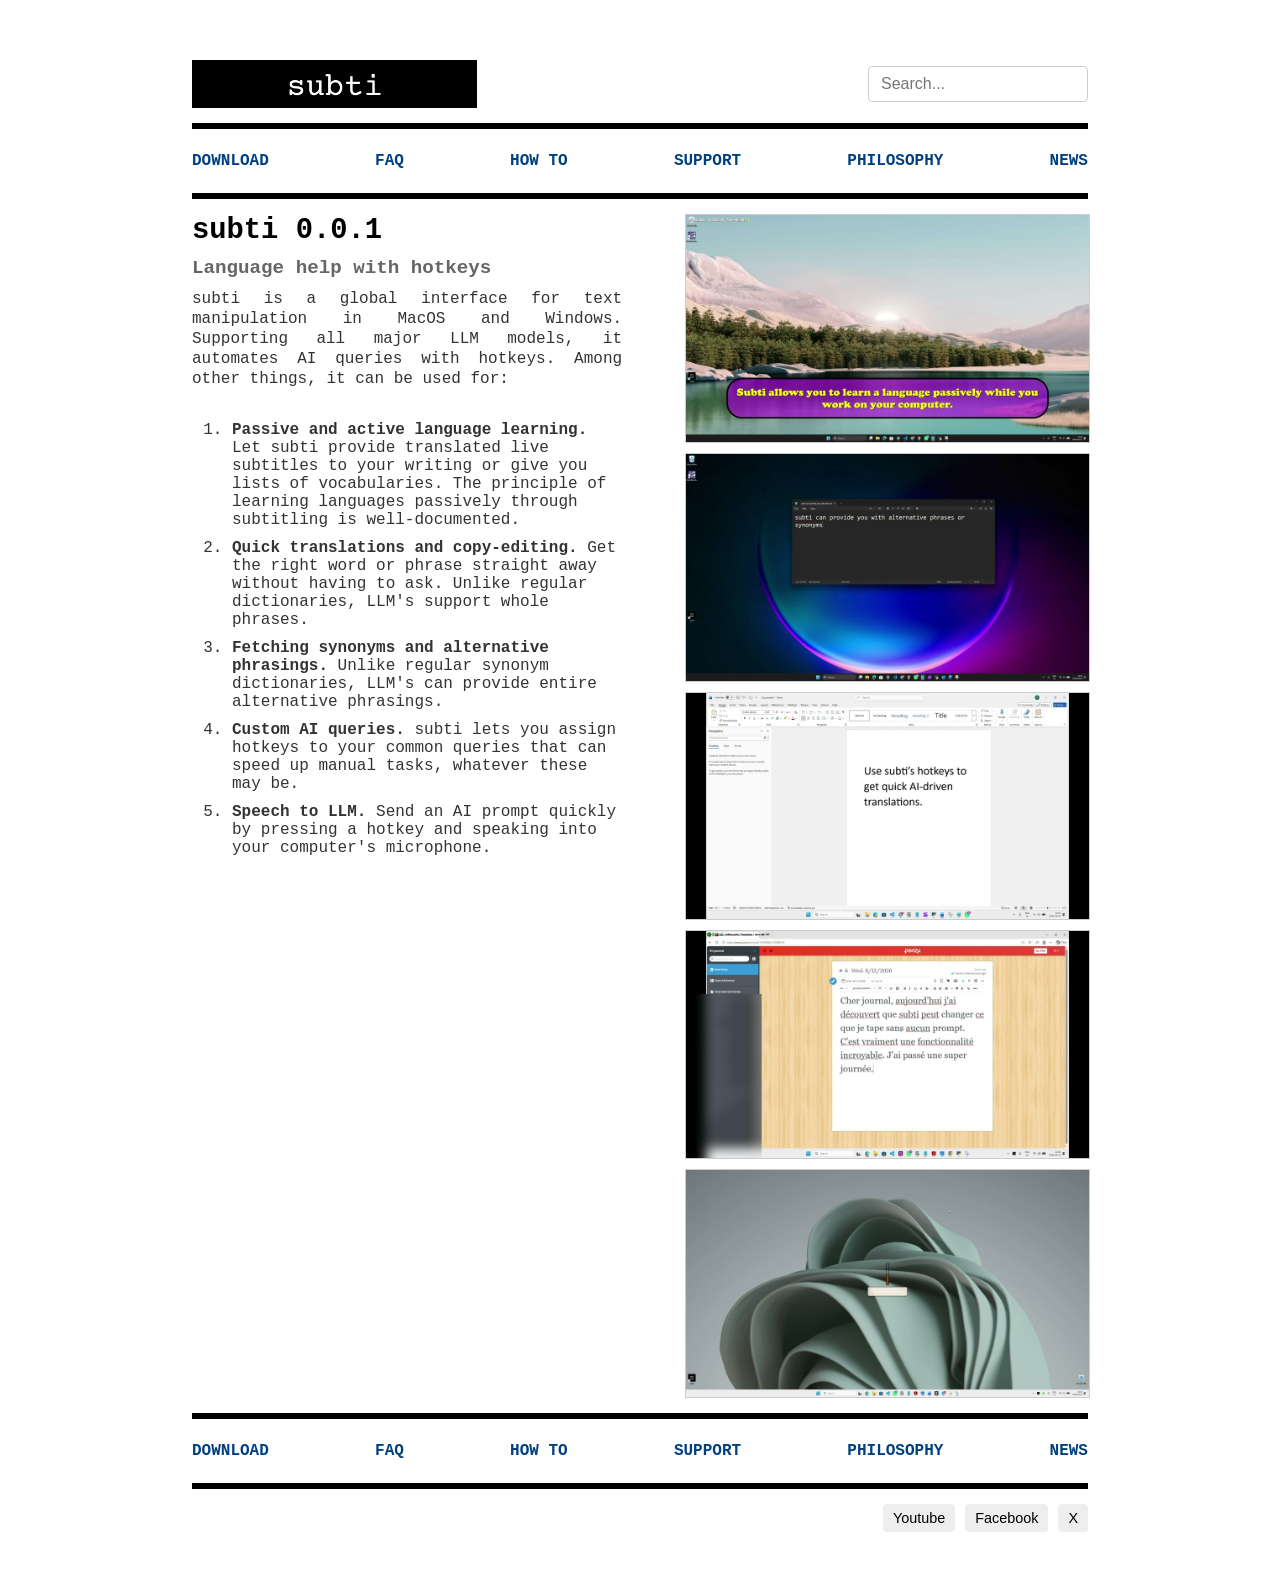
<file: index.html>
<!DOCTYPE html>
<html lang="en">
<head>
  <meta charset="UTF-8">
  <meta name="viewport" content="width=device-width, initial-scale=1.0">
  <title>subti</title>
    <link rel="icon" type="image/png" href="icon.png">
  <link rel="stylesheet" href="styles.css">
  <script src="site.js" defer></script>
</head>
<body>

  <div class="container">
    
    <!-- Top header: big title + search -->
    <div class="header-top">
      <div class="big-title"><a href="index.html"><img src="logo.png" alt="subti"></a></div>
      <div class="search">
        <input type="search" placeholder="Search..." aria-label="Search this page">
      </div>
    </div>

    <!-- Black line under big title -->
    <div class="line-top"></div>

    <div class="menu">
      <div class="menu-options">
        <a href="download.html">DOWNLOAD</a>
        <a href="faq.html">FAQ</a>
        <a href="howto.html">HOW TO</a>
        <a href="support.html">SUPPORT</a>
        <a href="philosophy.html">PHILOSOPHY</a>
        <a href="news.html">NEWS</a>
      </div>
    </div>

    <div class="line-top"></div>


    <!-- Hero section -->
  <div class="hero">
  <div class="hero-text">
    <h2>subti 0.0.1</h2>
    <h4>Language help with hotkeys</h4>
    <p>subti is a global interface for text manipulation in MacOS and Windows. Supporting all major LLM models, it automates AI queries with hotkeys. Among other things, it can be used for:</p>
    <ol class="feature-list">
      <li><b>Passive and active language learning.</b> Let subti provide translated live subtitles to your writing or give you lists of vocabularies. The principle of learning languages passively through subtitling is well-documented.</li>
      <li><b>Quick translations and copy-editing.</b> Get the right word or phrase straight away without having to ask. Unlike regular dictionaries, LLM's support whole phrases.</li>
      <li><b>Fetching synonyms and alternative phrasings.</b> Unlike regular synonym dictionaries, LLM's can provide entire alternative phrasings.</li>
      <li><b>Custom AI queries.</b> subti lets you assign hotkeys to your common queries that can speed up manual tasks, whatever these may be.</li>
      <li><b>Speech to LLM.</b> Send an AI prompt quickly by pressing a hotkey and speaking into your computer's microphone.</li>
    </ol>
  </div>
    <div class="hero-image">
      <img class="screenshot-preview" src="screenshot-preview.jpg" data-static="screenshot-preview.jpg" data-animated="screenshot-demo.gif" data-video="subti-demo.mp4" alt="subti preview">
      <img class="screenshot-preview" src="synonymselector-preview.jpg" data-static="synonymselector-preview.jpg" data-animated="synonymselector-demo.gif" data-video="synonymselector.mp4" alt="synonym selector preview">
      <img class="screenshot-preview" src="translation-preview.jpg" data-static="translation-preview.jpg" data-animated="translation-demo.gif" data-video="translation.mp4" alt="translation preview">
      <img class="screenshot-preview" src="auto-write-preview.jpg" data-static="auto-write-preview.jpg" data-animated="auto-write-demo.gif" data-video="auto-write.mp4" alt="auto-write preview">
      <img class="screenshot-preview" src="speechrecognition-preview.jpg" data-static="speechrecognition-preview.jpg" data-animated="speechrecognition-demo.gif" data-video="speechrecognition.mp4" alt="speech recognition preview">
    </div>
  </div>

  <div class="video-modal" id="video-modal">
    <div class="video-modal-backdrop"></div>
    <div class="video-modal-content">
      <button type="button" class="video-modal-close" aria-label="Close video">&times;</button>
      <video class="video-modal-player" controls></video>
    </div>
  </div>

    <div class="line-top"></div>

    <div class="menu">
      <div class="menu-options">
        <a href="download.html">DOWNLOAD</a>
        <a href="faq.html">FAQ</a>
        <a href="howto.html">HOW TO</a>
        <a href="support.html">SUPPORT</a>
        <a href="philosophy.html">PHILOSOPHY</a>
        <a href="news.html">NEWS</a>
      </div>
    </div>


    <!-- Divider below menu -->
    <div class="line-top"></div>
    <!-- Menu and social -->

      <div class="social-buttons">
        <button>Youtube</button>
        <button>Facebook</button>
        <button>X</button>
      </div>
    </div>
  </div>

</body>
</html>
</file>
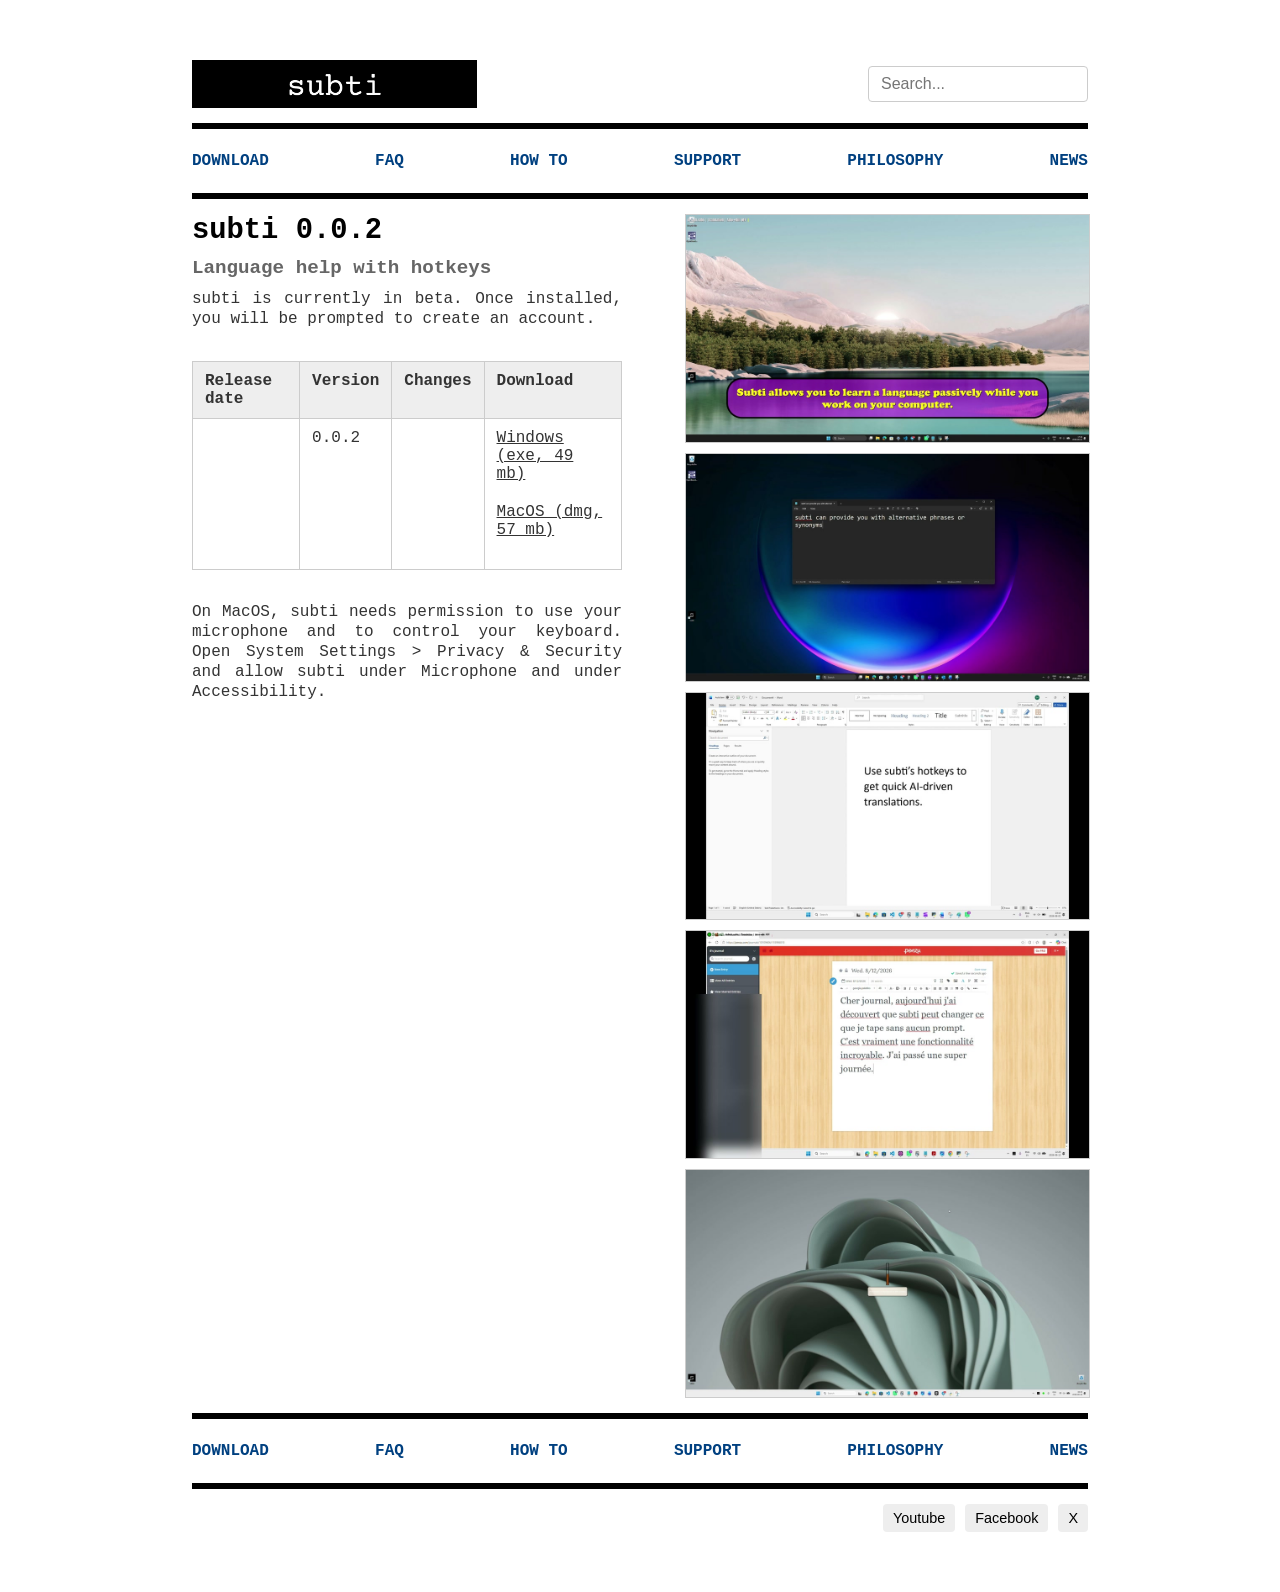
<file: download.html>
<!DOCTYPE html>
<html lang="en">
<head>
  <meta charset="UTF-8">
  <meta name="viewport" content="width=device-width, initial-scale=1.0">
  <title>subti</title>
    <link rel="icon" type="image/png" href="icon.png">
  <link rel="stylesheet" href="styles.css">
  <script src="site.js" defer></script>
</head>
<body>

  <div class="container">
    
    <!-- Top header: big title + search -->
    <div class="header-top">
      <div class="big-title"><a href="index.html"><img src="logo.png" alt="subti"></a></div>
      <div class="search">
        <input type="search" placeholder="Search..." aria-label="Search this page">
      </div>
    </div>

    <!-- Black line under big title -->
    <div class="line-top"></div>

    <div class="menu">
      <div class="menu-options">
        <a href="download.html">DOWNLOAD</a>
        <a href="faq.html">FAQ</a>
        <a href="howto.html">HOW TO</a>
        <a href="support.html">SUPPORT</a>
        <a href="philosophy.html">PHILOSOPHY</a>
        <a href="news.html">NEWS</a>
      </div>
    </div>

    <div class="line-top"></div>


    <!-- Hero section -->
  <div class="hero">
    <div class="hero-text">
      <h2>subti 0.0.2</h2>
      <h4>Language help with hotkeys</h4>
      <p>subti is currently in beta. Once installed, you will be prompted to create an account.</p>

      <table class="version-table">
        <thead>
          <tr>
            <th>Release date</th>
            <th>Version</th>
            <th>Changes</th>
            <th>Download</th>
          </tr>
        </thead>
        <tbody>
          <tr>
            <td></td>
            <td>0.0.2</td>
            <td></td>
            <td>
              <a class="download-link" href="https://github.com/testingthisthisthis/subti/releases/download/v0.0.2/subti-setup-0.0.2.exe">Windows (exe, 49 mb)</a><br>
              <a class="download-link" href="https://github.com/testingthisthisthis/subti/releases/download/v0.0.1/subti-0.0.1.dmg">MacOS (dmg, 57 mb)</a>
            </td>
          </tr>
        </tbody>
      </table>
      <p></p>
      <p>On MacOS, subti needs permission to use your microphone and to control your keyboard. Open System Settings &gt; Privacy &amp; Security and allow subti under Microphone and under Accessibility.</p>
    </div>
    <div class="hero-image">
      <img class="screenshot-preview" src="screenshot-preview.jpg" data-static="screenshot-preview.jpg" data-animated="screenshot-demo.gif" data-video="subti-demo.mp4" alt="subti preview">
      <img class="screenshot-preview" src="synonymselector-preview.jpg" data-static="synonymselector-preview.jpg" data-animated="synonymselector-demo.gif" data-video="synonymselector.mp4" alt="synonym selector preview">
      <img class="screenshot-preview" src="translation-preview.jpg" data-static="translation-preview.jpg" data-animated="translation-demo.gif" data-video="translation.mp4" alt="translation preview">
      <img class="screenshot-preview" src="auto-write-preview.jpg" data-static="auto-write-preview.jpg" data-animated="auto-write-demo.gif" data-video="auto-write.mp4" alt="auto-write preview">
      <img class="screenshot-preview" src="speechrecognition-preview.jpg" data-static="speechrecognition-preview.jpg" data-animated="speechrecognition-demo.gif" data-video="speechrecognition.mp4" alt="speech recognition preview">
    </div>
  </div>

  <div class="video-modal" id="video-modal">
    <div class="video-modal-backdrop"></div>
    <div class="video-modal-content">
      <button type="button" class="video-modal-close" aria-label="Close video">&times;</button>
      <video class="video-modal-player" controls></video>
    </div>
  </div>

    <div class="line-top"></div>

    <div class="menu">
      <div class="menu-options">
        <a href="download.html">DOWNLOAD</a>
        <a href="faq.html">FAQ</a>
        <a href="howto.html">HOW TO</a>
        <a href="support.html">SUPPORT</a>
        <a href="philosophy.html">PHILOSOPHY</a>
        <a href="news.html">NEWS</a>
      </div>
    </div>


    <!-- Divider below menu -->
    <div class="line-top"></div>
    <!-- Menu and social -->

      <div class="social-buttons">
        <button>Youtube</button>
        <button>Facebook</button>
        <button>X</button>
      </div>
    </div>
  </div>

</body>
</html>
</file>
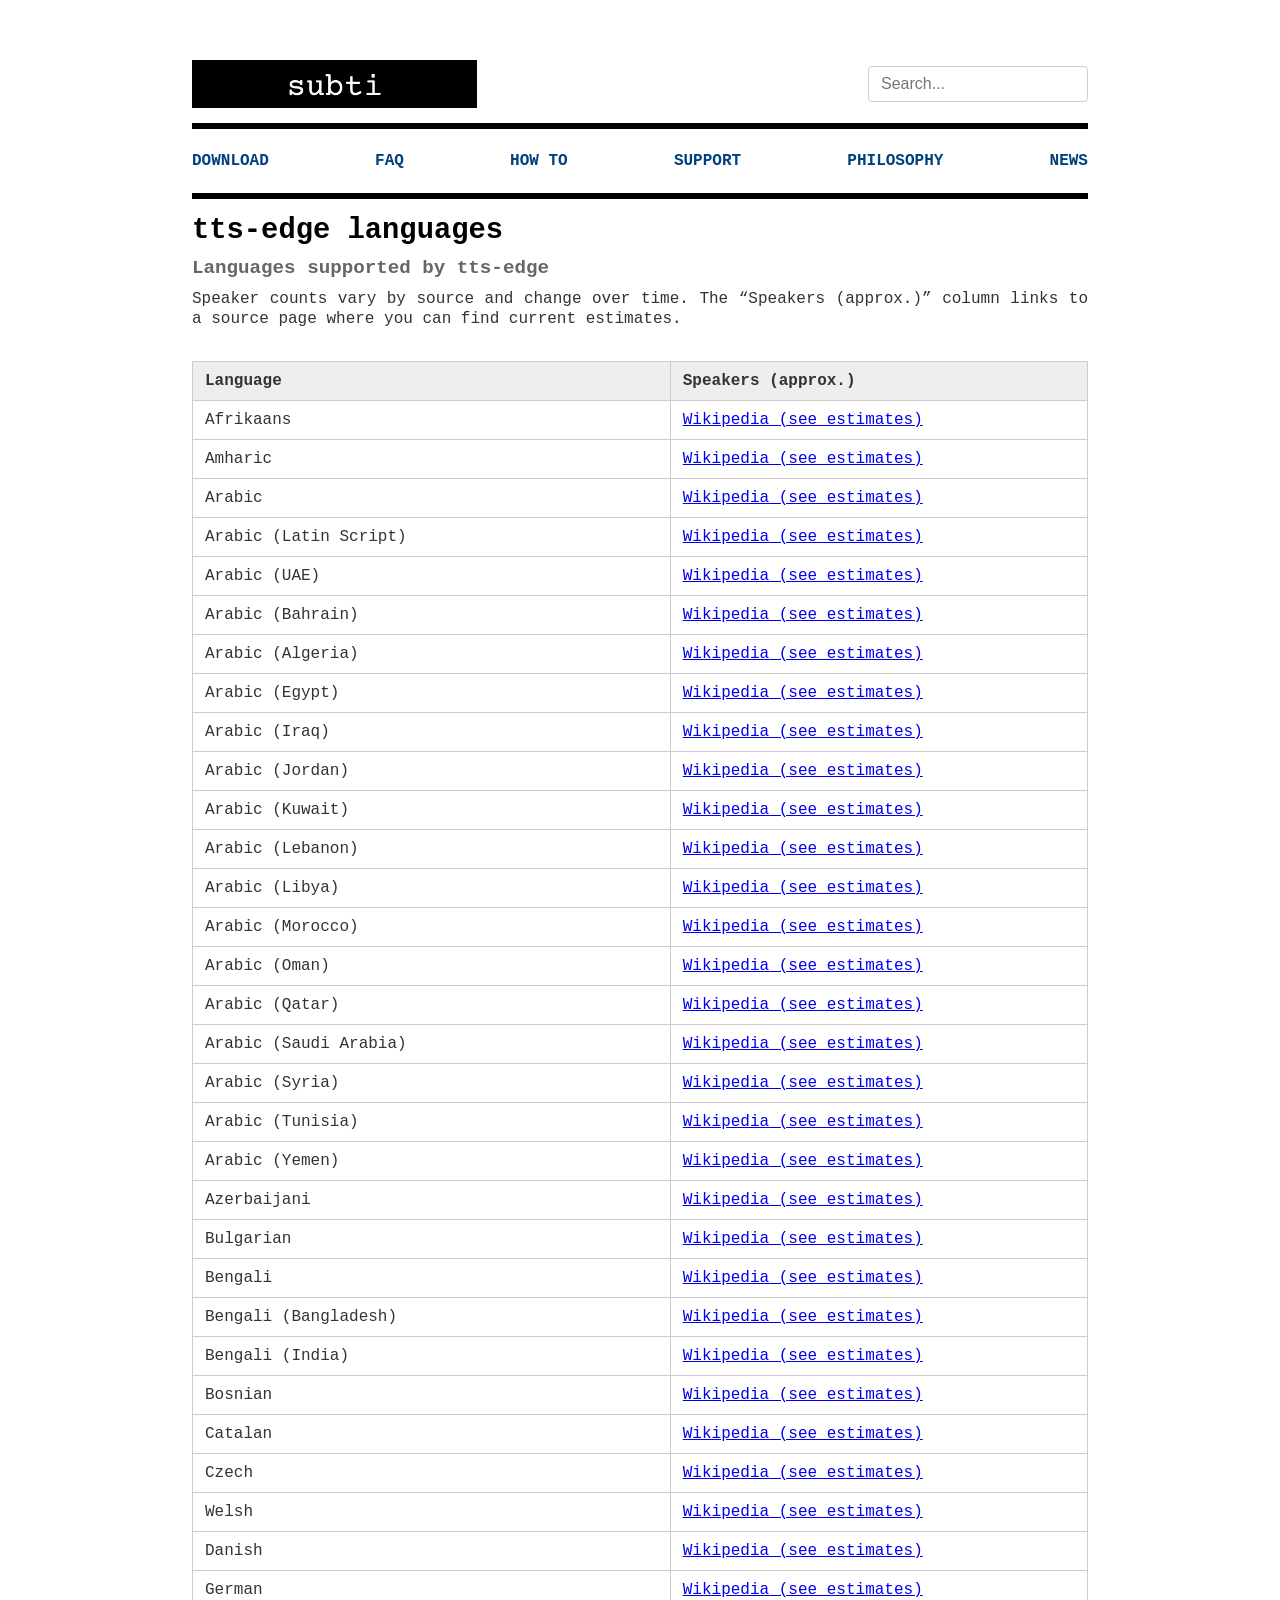
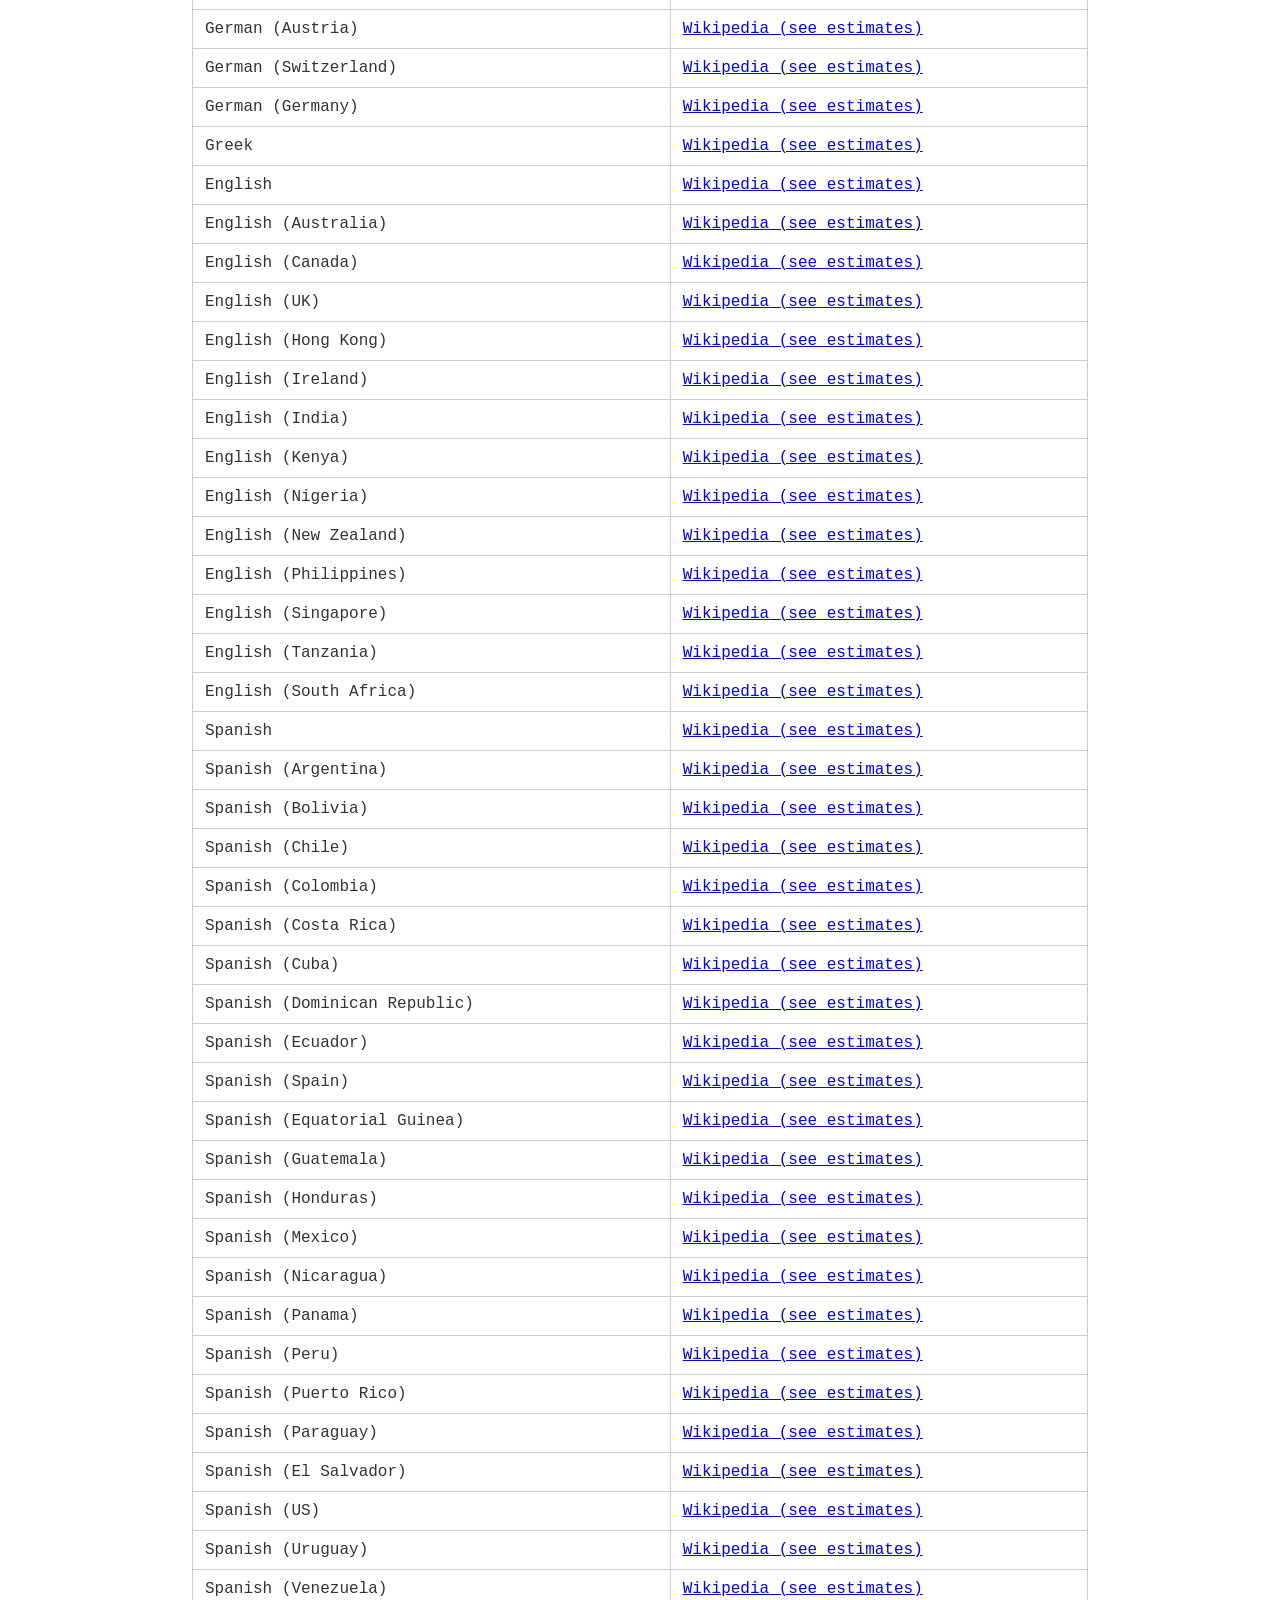
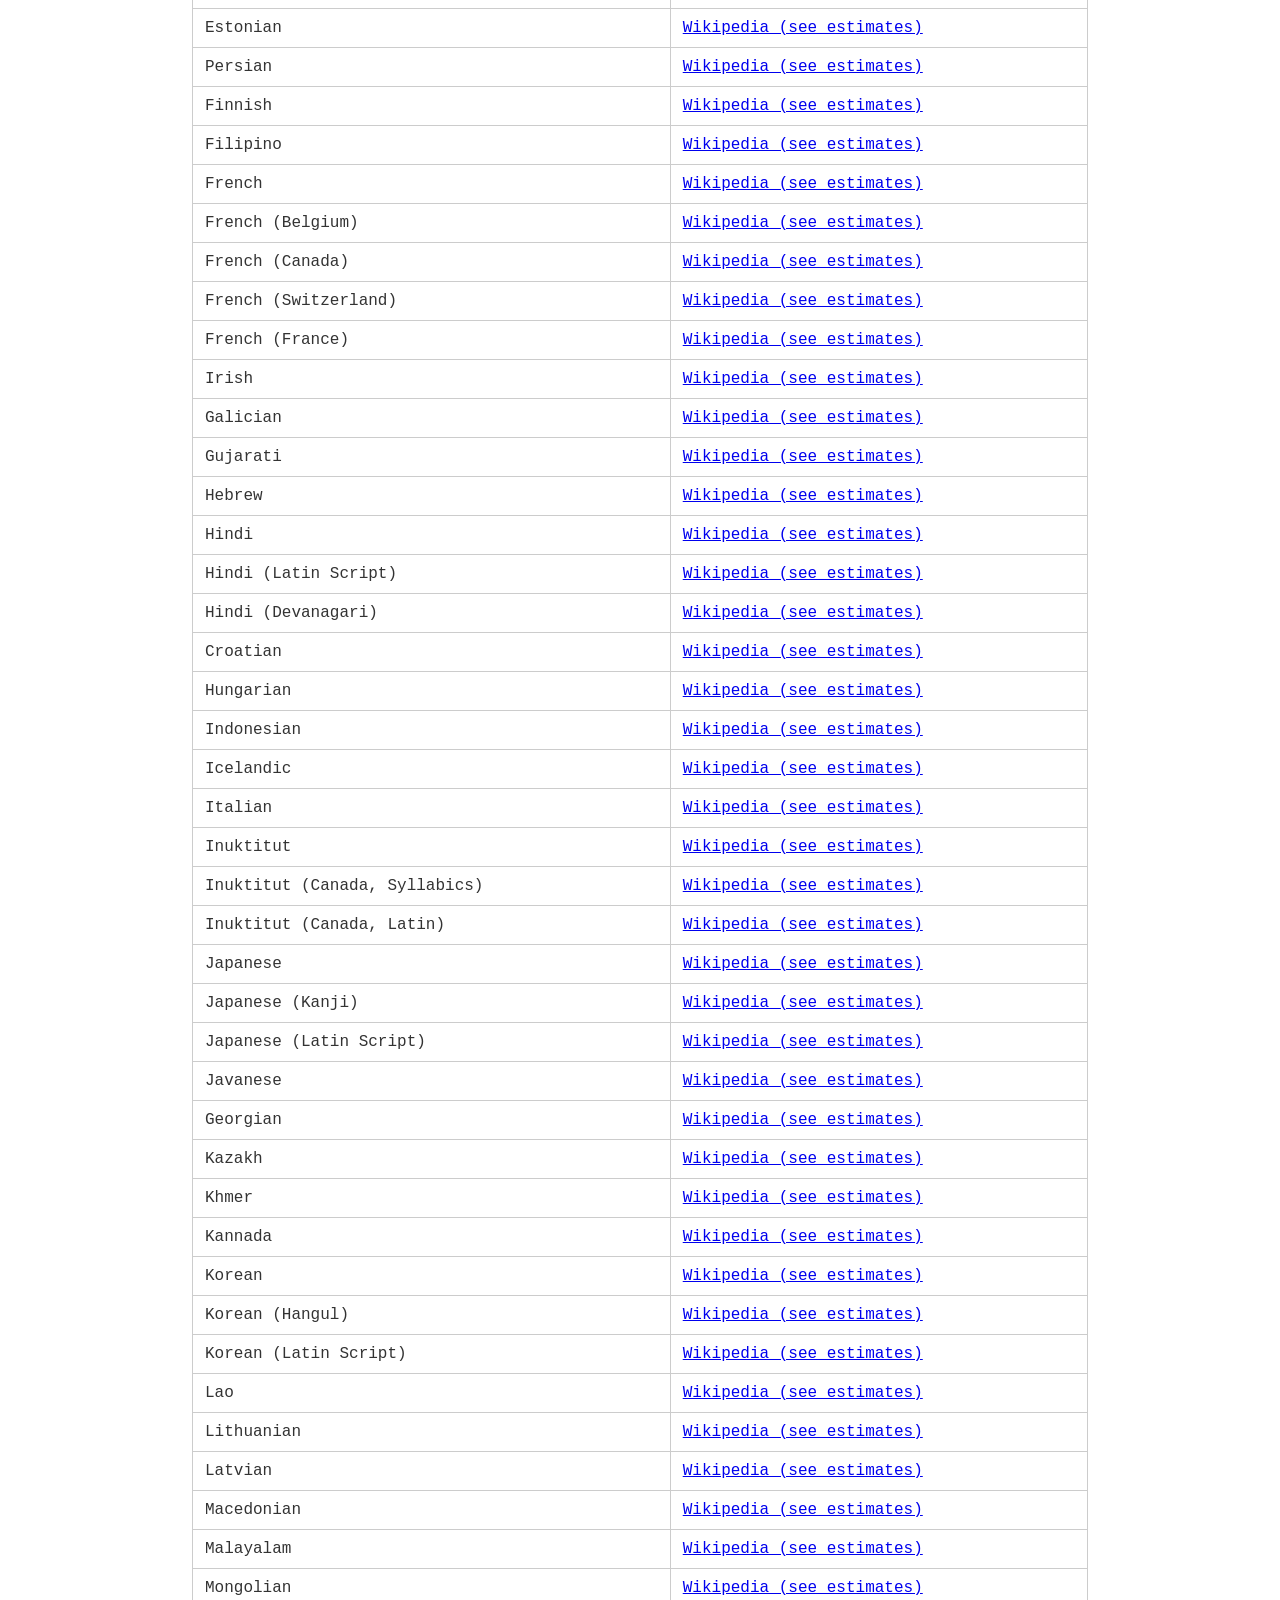
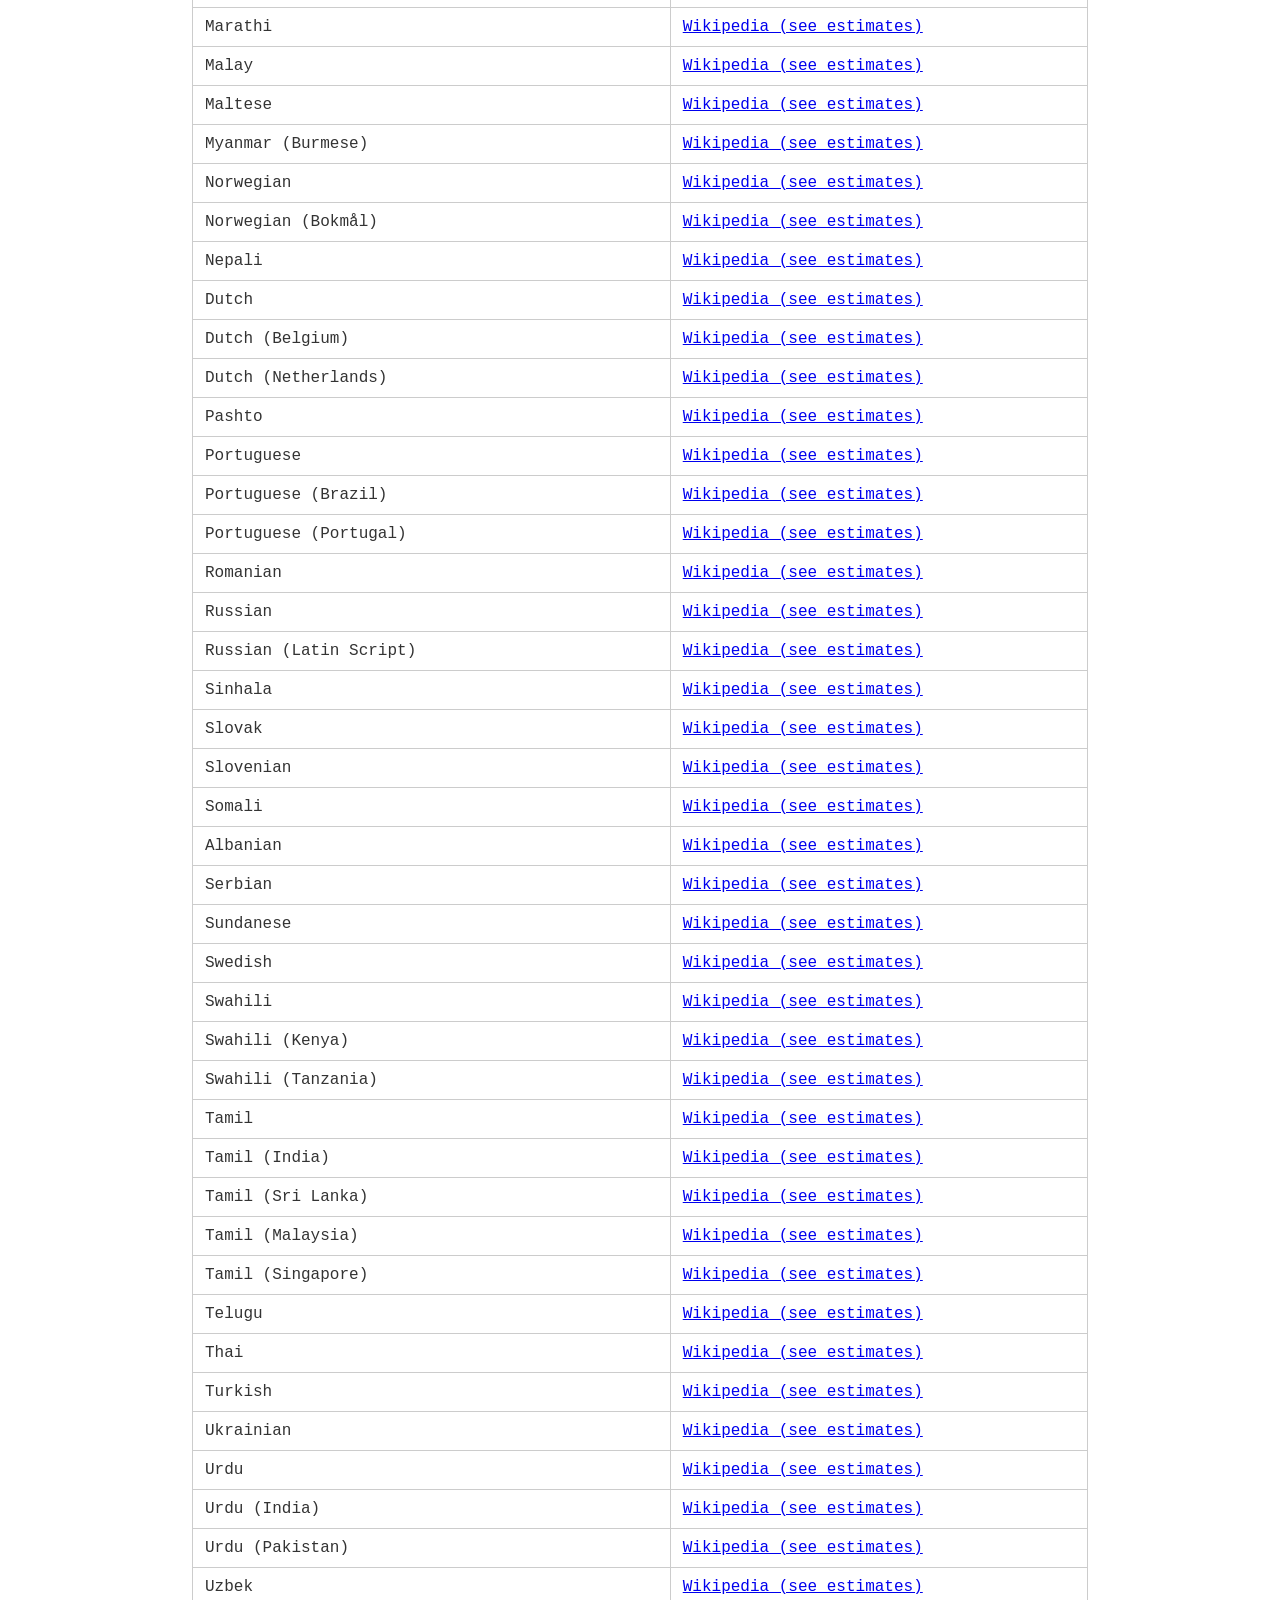
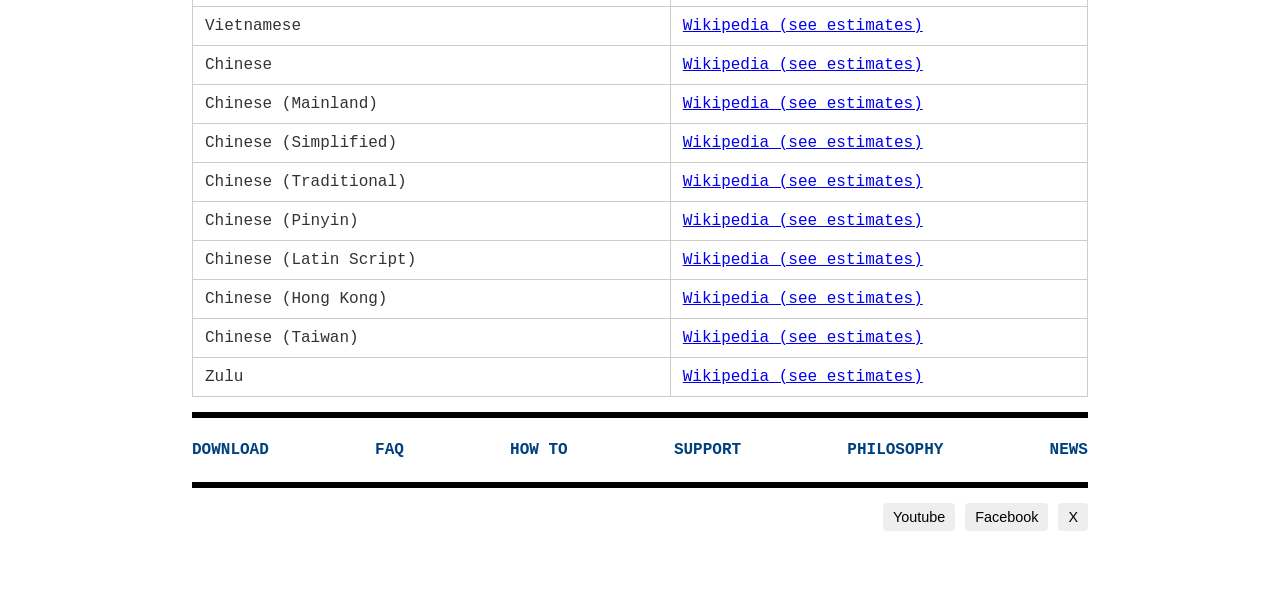
<file: edge-tts-languages.html>
<!DOCTYPE html>
<html lang="en">
<head>
  <meta charset="UTF-8">
  <meta name="viewport" content="width=device-width, initial-scale=1.0">
    <title>Edge TTS Languages</title>
    <link rel="icon" type="image/png" href="icon.png">
  <link rel="stylesheet" href="styles.css">
  <script src="site.js" defer></script>
</head>
<body>

  <div class="container">

    <!-- Top header: big title + search -->
    <div class="header-top">
      <div class="big-title"><a href="index.html"><img src="logo.png" alt="subti"></a></div>
      <div class="search">
        <input type="search" placeholder="Search..." aria-label="Search this page">
      </div>
    </div>

    <!-- Black line under big title -->
    <div class="line-top"></div>

    <div class="menu">
      <div class="menu-options">
        <a href="download.html">DOWNLOAD</a>
        <a href="faq.html">FAQ</a>
        <a href="howto.html">HOW TO</a>
        <a href="support.html">SUPPORT</a>
        <a href="philosophy.html">PHILOSOPHY</a>
        <a href="news.html">NEWS</a>
      </div>
    </div>

    <div class="line-top"></div>

    <div class="hero-text full-width">
      <h2>tts-edge languages</h2>
      <h4>Languages supported by tts-edge</h4>

      <p>Speaker counts vary by source and change over time. The “Speakers (approx.)” column links to a source page where you can find current estimates.</p>

      <table class="version-table edge-tts-language-table">
        <thead>
          <tr>
            <th>Language</th>
            <th>Speakers (approx.)</th>
          </tr>
        </thead>
        <tbody>
          <tr><td>Afrikaans</td><td></td></tr>
          <tr><td>Amharic</td><td></td></tr>
          <tr><td>arabic</td><td></td></tr>
          <tr><td>arabic (latin script)</td><td></td></tr>
          <tr><td>arabic (UAE)</td><td></td></tr>
          <tr><td>arabic (Bahrain)</td><td></td></tr>
          <tr><td>arabic (Algeria)</td><td></td></tr>
          <tr><td>arabic (Egypt)</td><td></td></tr>
          <tr><td>arabic (Iraq)</td><td></td></tr>
          <tr><td>arabic (Jordan)</td><td></td></tr>
          <tr><td>arabic (Kuwait)</td><td></td></tr>
          <tr><td>arabic (Lebanon)</td><td></td></tr>
          <tr><td>arabic (Libya)</td><td></td></tr>
          <tr><td>arabic (Morocco)</td><td></td></tr>
          <tr><td>arabic (Oman)</td><td></td></tr>
          <tr><td>arabic (Qatar)</td><td></td></tr>
          <tr><td>arabic (Saudi Arabia)</td><td></td></tr>
          <tr><td>arabic (Syria)</td><td></td></tr>
          <tr><td>arabic (Tunisia)</td><td></td></tr>
          <tr><td>arabic (Yemen)</td><td></td></tr>
          <tr><td>azerbaijani</td><td></td></tr>
          <tr><td>bulgarian</td><td></td></tr>
          <tr><td>bengali</td><td></td></tr>
          <tr><td>bengali (Bangladesh)</td><td></td></tr>
          <tr><td>bengali (India)</td><td></td></tr>
          <tr><td>bosnian</td><td></td></tr>
          <tr><td>catalan</td><td></td></tr>
          <tr><td>czech</td><td></td></tr>
          <tr><td>welsh</td><td></td></tr>
          <tr><td>danish</td><td></td></tr>
          <tr><td>german</td><td></td></tr>
          <tr><td>german (Austria)</td><td></td></tr>
          <tr><td>german (Switzerland)</td><td></td></tr>
          <tr><td>german (Germany)</td><td></td></tr>
          <tr><td>greek</td><td></td></tr>
          <tr><td>english</td><td></td></tr>
          <tr><td>english (Australia)</td><td></td></tr>
          <tr><td>english (Canada)</td><td></td></tr>
          <tr><td>english (UK)</td><td></td></tr>
          <tr><td>english (Hong Kong)</td><td></td></tr>
          <tr><td>english (Ireland)</td><td></td></tr>
          <tr><td>english (India)</td><td></td></tr>
          <tr><td>english (Kenya)</td><td></td></tr>
          <tr><td>english (Nigeria)</td><td></td></tr>
          <tr><td>english (New Zealand)</td><td></td></tr>
          <tr><td>english (Philippines)</td><td></td></tr>
          <tr><td>english (Singapore)</td><td></td></tr>
          <tr><td>english (Tanzania)</td><td></td></tr>
          <tr><td>english (South Africa)</td><td></td></tr>
          <tr><td>spanish</td><td></td></tr>
          <tr><td>spanish (Argentina)</td><td></td></tr>
          <tr><td>spanish (Bolivia)</td><td></td></tr>
          <tr><td>spanish (Chile)</td><td></td></tr>
          <tr><td>spanish (Colombia)</td><td></td></tr>
          <tr><td>spanish (Costa Rica)</td><td></td></tr>
          <tr><td>spanish (Cuba)</td><td></td></tr>
          <tr><td>spanish (Dominican Republic)</td><td></td></tr>
          <tr><td>spanish (Ecuador)</td><td></td></tr>
          <tr><td>spanish (Spain)</td><td></td></tr>
          <tr><td>spanish (Equatorial Guinea)</td><td></td></tr>
          <tr><td>spanish (Guatemala)</td><td></td></tr>
          <tr><td>spanish (Honduras)</td><td></td></tr>
          <tr><td>spanish (Mexico)</td><td></td></tr>
          <tr><td>spanish (Nicaragua)</td><td></td></tr>
          <tr><td>spanish (Panama)</td><td></td></tr>
          <tr><td>spanish (Peru)</td><td></td></tr>
          <tr><td>spanish (Puerto Rico)</td><td></td></tr>
          <tr><td>spanish (Paraguay)</td><td></td></tr>
          <tr><td>spanish (El Salvador)</td><td></td></tr>
          <tr><td>spanish (US)</td><td></td></tr>
          <tr><td>spanish (Uruguay)</td><td></td></tr>
          <tr><td>spanish (Venezuela)</td><td></td></tr>
          <tr><td>estonian</td><td></td></tr>
          <tr><td>persian</td><td></td></tr>
          <tr><td>finnish</td><td></td></tr>
          <tr><td>filipino</td><td></td></tr>
          <tr><td>french</td><td></td></tr>
          <tr><td>french (Belgium)</td><td></td></tr>
          <tr><td>french (Canada)</td><td></td></tr>
          <tr><td>french (Switzerland)</td><td></td></tr>
          <tr><td>french (France)</td><td></td></tr>
          <tr><td>irish</td><td></td></tr>
          <tr><td>galician</td><td></td></tr>
          <tr><td>gujarati</td><td></td></tr>
          <tr><td>hebrew</td><td></td></tr>
          <tr><td>hindi</td><td></td></tr>
          <tr><td>hindi (latin script)</td><td></td></tr>
          <tr><td>hindi (devanagari)</td><td></td></tr>
          <tr><td>croatian</td><td></td></tr>
          <tr><td>hungarian</td><td></td></tr>
          <tr><td>indonesian</td><td></td></tr>
          <tr><td>icelandic</td><td></td></tr>
          <tr><td>italian</td><td></td></tr>
          <tr><td>inuktitut</td><td></td></tr>
          <tr><td>inuktitut (Canada, syllabics)</td><td></td></tr>
          <tr><td>inuktitut (Canada, latin)</td><td></td></tr>
          <tr><td>japanese</td><td></td></tr>
          <tr><td>japanese (kanji)</td><td></td></tr>
          <tr><td>japanese (latin script)</td><td></td></tr>
          <tr><td>javanese</td><td></td></tr>
          <tr><td>georgian</td><td></td></tr>
          <tr><td>kazakh</td><td></td></tr>
          <tr><td>khmer</td><td></td></tr>
          <tr><td>kannada</td><td></td></tr>
          <tr><td>korean</td><td></td></tr>
          <tr><td>korean (hangul)</td><td></td></tr>
          <tr><td>korean (latin script)</td><td></td></tr>
          <tr><td>lao</td><td></td></tr>
          <tr><td>lithuanian</td><td></td></tr>
          <tr><td>latvian</td><td></td></tr>
          <tr><td>macedonian</td><td></td></tr>
          <tr><td>malayalam</td><td></td></tr>
          <tr><td>mongolian</td><td></td></tr>
          <tr><td>marathi</td><td></td></tr>
          <tr><td>malay</td><td></td></tr>
          <tr><td>maltese</td><td></td></tr>
          <tr><td>myanmar (burmese)</td><td></td></tr>
          <tr><td>norwegian</td><td></td></tr>
          <tr><td>norwegian (bokmål)</td><td></td></tr>
          <tr><td>nepali</td><td></td></tr>
          <tr><td>dutch</td><td></td></tr>
          <tr><td>dutch (Belgium)</td><td></td></tr>
          <tr><td>dutch (Netherlands)</td><td></td></tr>
          <tr><td>pashto</td><td></td></tr>
          <tr><td>portuguese</td><td></td></tr>
          <tr><td>portuguese (Brazil)</td><td></td></tr>
          <tr><td>portuguese (Portugal)</td><td></td></tr>
          <tr><td>romanian</td><td></td></tr>
          <tr><td>russian</td><td></td></tr>
          <tr><td>russian (latin script)</td><td></td></tr>
          <tr><td>sinhala</td><td></td></tr>
          <tr><td>slovak</td><td></td></tr>
          <tr><td>slovenian</td><td></td></tr>
          <tr><td>somali</td><td></td></tr>
          <tr><td>albanian</td><td></td></tr>
          <tr><td>serbian</td><td></td></tr>
          <tr><td>sundanese</td><td></td></tr>
          <tr><td>swedish</td><td></td></tr>
          <tr><td>swahili</td><td></td></tr>
          <tr><td>swahili (Kenya)</td><td></td></tr>
          <tr><td>swahili (Tanzania)</td><td></td></tr>
          <tr><td>tamil</td><td></td></tr>
          <tr><td>tamil (India)</td><td></td></tr>
          <tr><td>tamil (Sri Lanka)</td><td></td></tr>
          <tr><td>tamil (Malaysia)</td><td></td></tr>
          <tr><td>tamil (Singapore)</td><td></td></tr>
          <tr><td>telugu</td><td></td></tr>
          <tr><td>thai</td><td></td></tr>
          <tr><td>turkish</td><td></td></tr>
          <tr><td>ukrainian</td><td></td></tr>
          <tr><td>urdu</td><td></td></tr>
          <tr><td>urdu (India)</td><td></td></tr>
          <tr><td>urdu (Pakistan)</td><td></td></tr>
          <tr><td>uzbek</td><td></td></tr>
          <tr><td>vietnamese</td><td></td></tr>
          <tr><td>chinese</td><td></td></tr>
          <tr><td>chinese (mainland)</td><td></td></tr>
          <tr><td>chinese (simplified)</td><td></td></tr>
          <tr><td>chinese (traditional)</td><td></td></tr>
          <tr><td>chinese (pinyin)</td><td></td></tr>
          <tr><td>chinese (latin script)</td><td></td></tr>
          <tr><td>chinese (hong kong)</td><td></td></tr>
          <tr><td>chinese (taiwan)</td><td></td></tr>
          <tr><td>zulu</td><td></td></tr>
        </tbody>
      </table>
    </div>

    <div class="line-top"></div>

    <div class="menu">
      <div class="menu-options">
        <a href="download.html">DOWNLOAD</a>
        <a href="faq.html">FAQ</a>
        <a href="howto.html">HOW TO</a>
        <a href="support.html">SUPPORT</a>
        <a href="philosophy.html">PHILOSOPHY</a>
        <a href="news.html">NEWS</a>
      </div>
    </div>

    <div class="line-top"></div>

    <div class="social-buttons">
      <button>Youtube</button>
      <button>Facebook</button>
      <button>X</button>
    </div>
  </div>

</body>
</html>
</file>
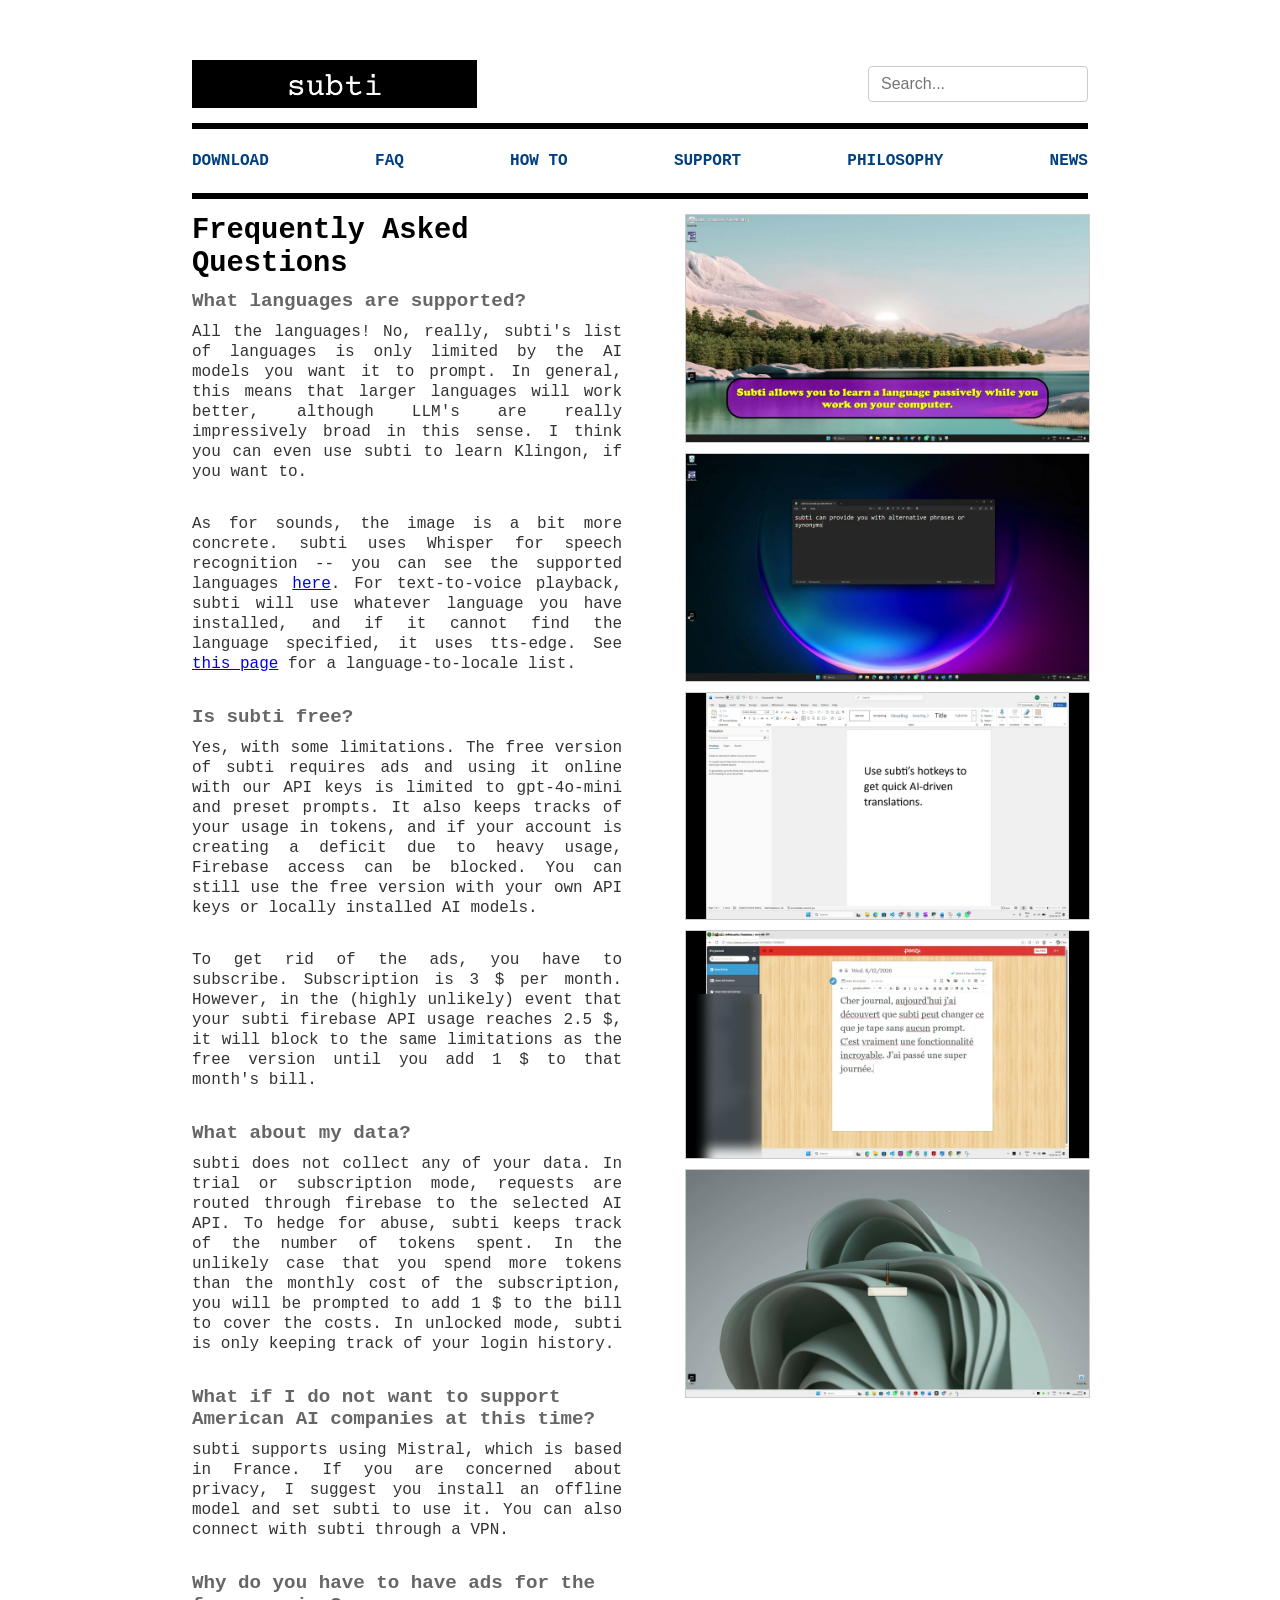
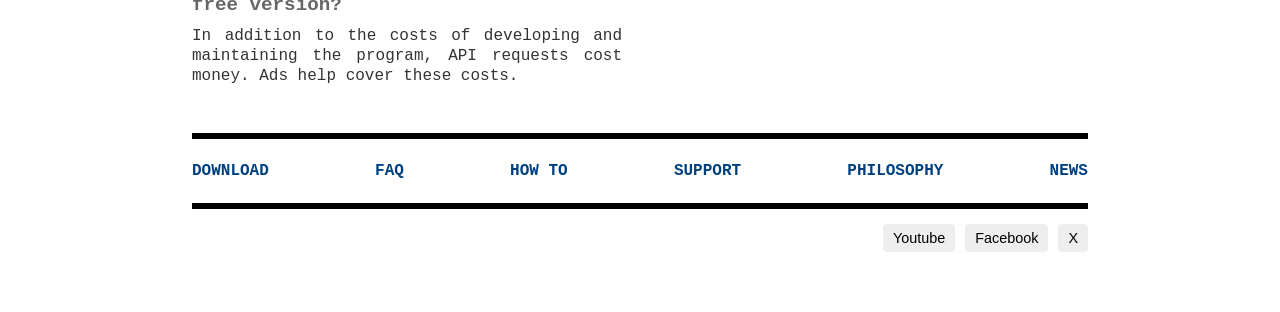
<file: faq.html>
<!DOCTYPE html>
<html lang="en">
<head>
  <meta charset="UTF-8">
  <meta name="viewport" content="width=device-width, initial-scale=1.0">
  <title>subti</title>
    <link rel="icon" type="image/png" href="icon.png">
  <link rel="stylesheet" href="styles.css">
  <script src="site.js" defer></script>
</head>
<body>

  <div class="container">
    
    <!-- Top header: big title + search -->
    <div class="header-top">
      <div class="big-title"><a href="index.html"><img src="logo.png" alt="subti"></a></div>
      <div class="search">
        <input type="search" placeholder="Search..." aria-label="Search this page">
      </div>
    </div>

    <!-- Black line under big title -->
    <div class="line-top"></div>

    <div class="menu">
      <div class="menu-options">
        <a href="download.html">DOWNLOAD</a>
        <a href="faq.html">FAQ</a>
        <a href="howto.html">HOW TO</a>
        <a href="support.html">SUPPORT</a>
        <a href="philosophy.html">PHILOSOPHY</a>
        <a href="news.html">NEWS</a>
      </div>
    </div>

    <div class="line-top"></div>


    <!-- Hero section -->
   <div class="hero">
     <div class="hero-text">
       <h2>Frequently Asked Questions</h2>
       
       <h4>What languages are supported?</h4>
       <p>All the languages! No, really, subti's list of languages is only limited by the AI models you want it to prompt. In general, this means that larger languages will work better, although LLM's are really impressively broad in this sense. I think you can even use subti to learn Klingon, if you want to.</p>
      <p>As for sounds, the image is a bit more concrete. subti uses Whisper for speech recognition -- you can see the supported languages <a href="https://github.com/openai/whisper/blob/main/whisper/tokenizer.py">here</a>. For text-to-voice playback, subti will use whatever language you have installed, and if it cannot find the language specified, it uses tts-edge. See <a href="edge-tts-languages.html">this page</a> for a language-to-locale list.</p>


      <h4>Is subti free?</h4>
       <p>Yes, with some limitations. The free version of subti requires ads and using it online with our API keys is limited to gpt-4o-mini and preset prompts. It also keeps tracks of your usage in tokens, and if your account is creating a deficit due to heavy usage, Firebase access can be blocked. You can still use the free version with your own API keys or locally installed AI models.</p>
      <p>To get rid of the ads, you have to subscribe. Subscription is 3 $ per month. However, in the (highly unlikely) event that your subti firebase API usage reaches 2.5 $, it will block to the same limitations as the free version until you add 1 $ to that month's bill.</p>

      

       <h4>What about my data?</h4>
       <p>subti does not collect any of your data. In trial or subscription mode, requests are routed through firebase to the selected AI API. To hedge for abuse, subti keeps track of the number of tokens spent. In the unlikely case that you spend more tokens than the monthly cost of the subscription, you will be prompted to add 1 $ to the bill to cover the costs. In unlocked mode, subti is only keeping track of your login history.</p>
       
       <h4>What if I do not want to support American AI companies at this time?</h4>
       <p>subti supports using Mistral, which is based in France. If you are concerned about privacy, I suggest you install an offline model and set subti to use it. You can also connect with subti through a VPN.</p>
       
       <h4>Why do you have to have ads for the free version?</h4>
       <p>In addition to the costs of developing and maintaining the program, API requests cost money. Ads help cover these costs.</p>


       
       <!-- Add more Q&A pairs -->
     </div>
    <div class="hero-image">
      <img class="screenshot-preview" src="screenshot-preview.jpg" data-static="screenshot-preview.jpg" data-animated="screenshot-demo.gif" data-video="subti-demo.mp4" alt="subti preview">
      <img class="screenshot-preview" src="synonymselector-preview.jpg" data-static="synonymselector-preview.jpg" data-animated="synonymselector-demo.gif" data-video="synonymselector.mp4" alt="synonym selector preview">
      <img class="screenshot-preview" src="translation-preview.jpg" data-static="translation-preview.jpg" data-animated="translation-demo.gif" data-video="translation.mp4" alt="translation preview">
      <img class="screenshot-preview" src="auto-write-preview.jpg" data-static="auto-write-preview.jpg" data-animated="auto-write-demo.gif" data-video="auto-write.mp4" alt="auto-write preview">
      <img class="screenshot-preview" src="speechrecognition-preview.jpg" data-static="speechrecognition-preview.jpg" data-animated="speechrecognition-demo.gif" data-video="speechrecognition.mp4" alt="speech recognition preview">
    </div>
   </div>

  <div class="video-modal" id="video-modal">
    <div class="video-modal-backdrop"></div>
    <div class="video-modal-content">
      <button type="button" class="video-modal-close" aria-label="Close video">&times;</button>
      <video class="video-modal-player" controls></video>
    </div>
  </div>

    <div class="line-top"></div>

    <div class="menu">
      <div class="menu-options">
        <a href="download.html">DOWNLOAD</a>
        <a href="faq.html">FAQ</a>
        <a href="howto.html">HOW TO</a>
        <a href="support.html">SUPPORT</a>
        <a href="philosophy.html">PHILOSOPHY</a>
        <a href="news.html">NEWS</a>
      </div>
    </div>


    <!-- Divider below menu -->
    <div class="line-top"></div>
    <!-- Menu and social -->

      <div class="social-buttons">
        <button>Youtube</button>
        <button>Facebook</button>
        <button>X</button>
      </div>
    </div>
  </div>

</body>
</html>
</file>
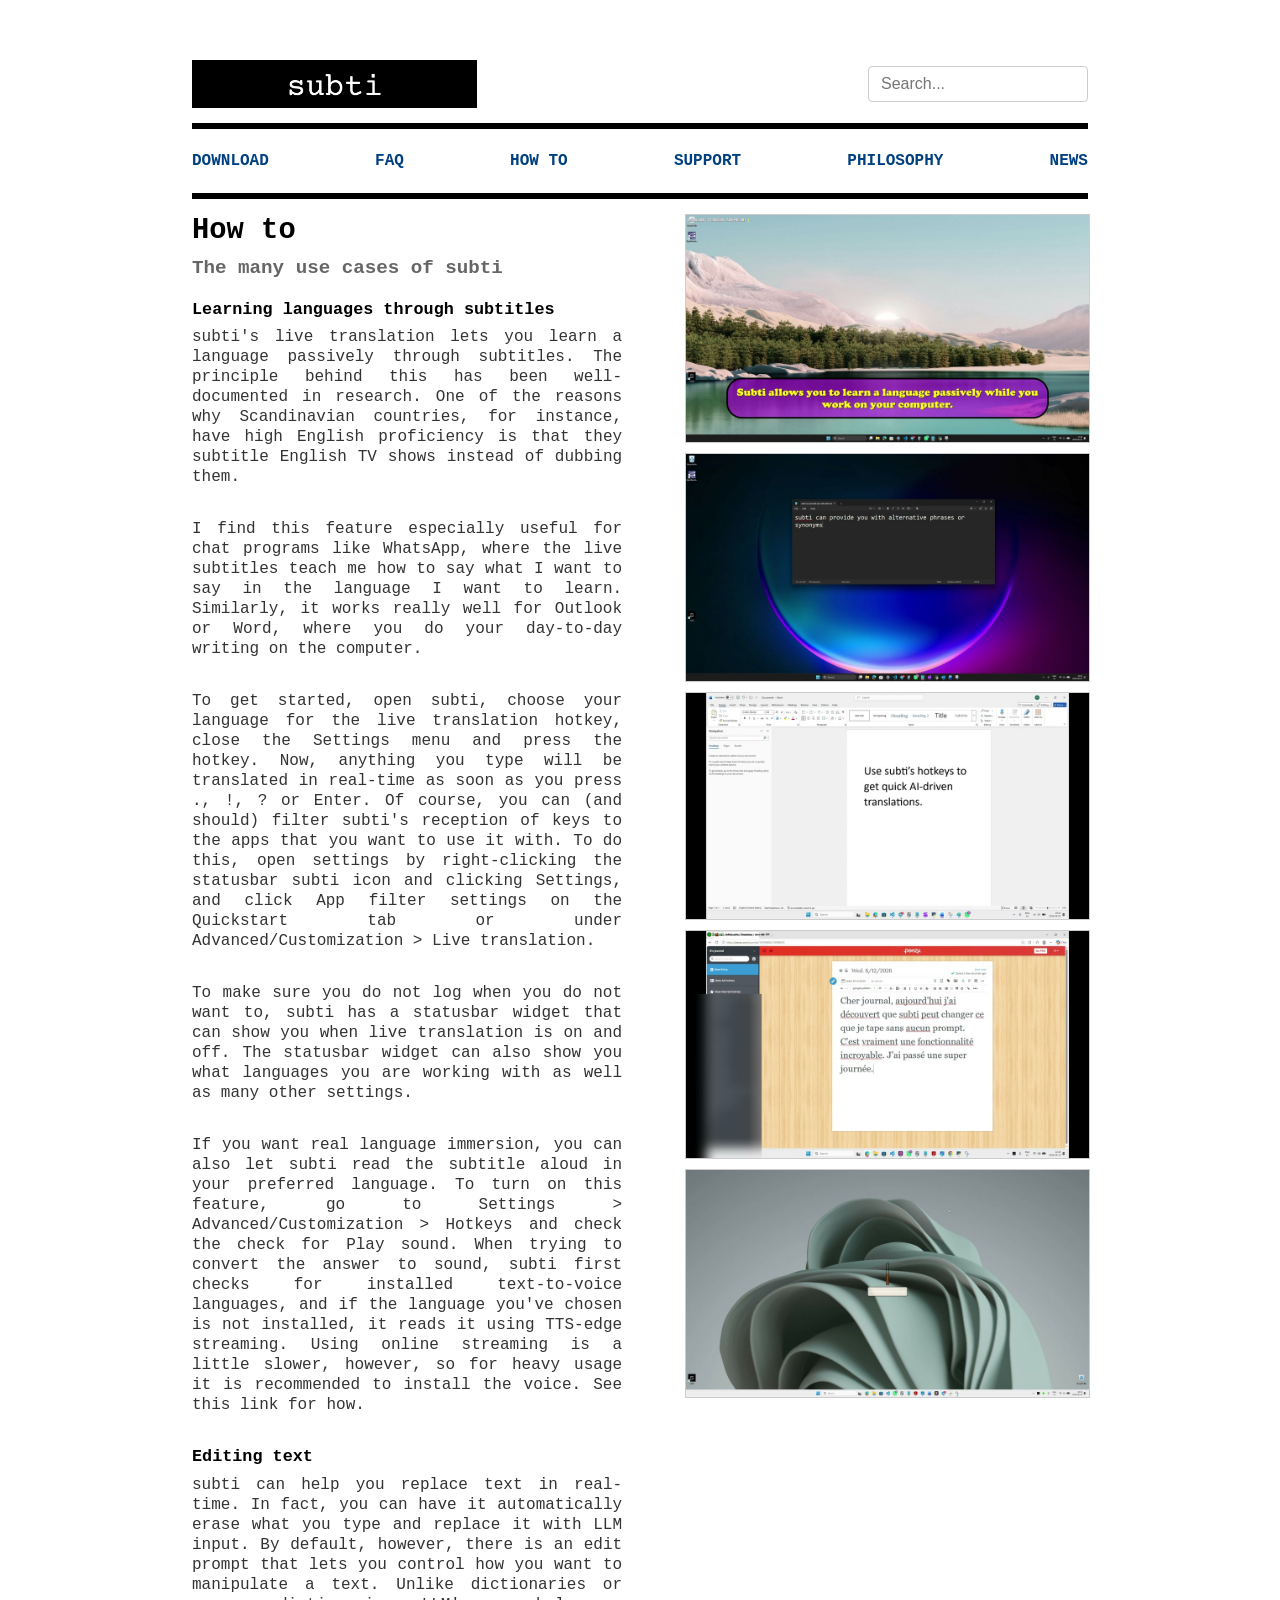
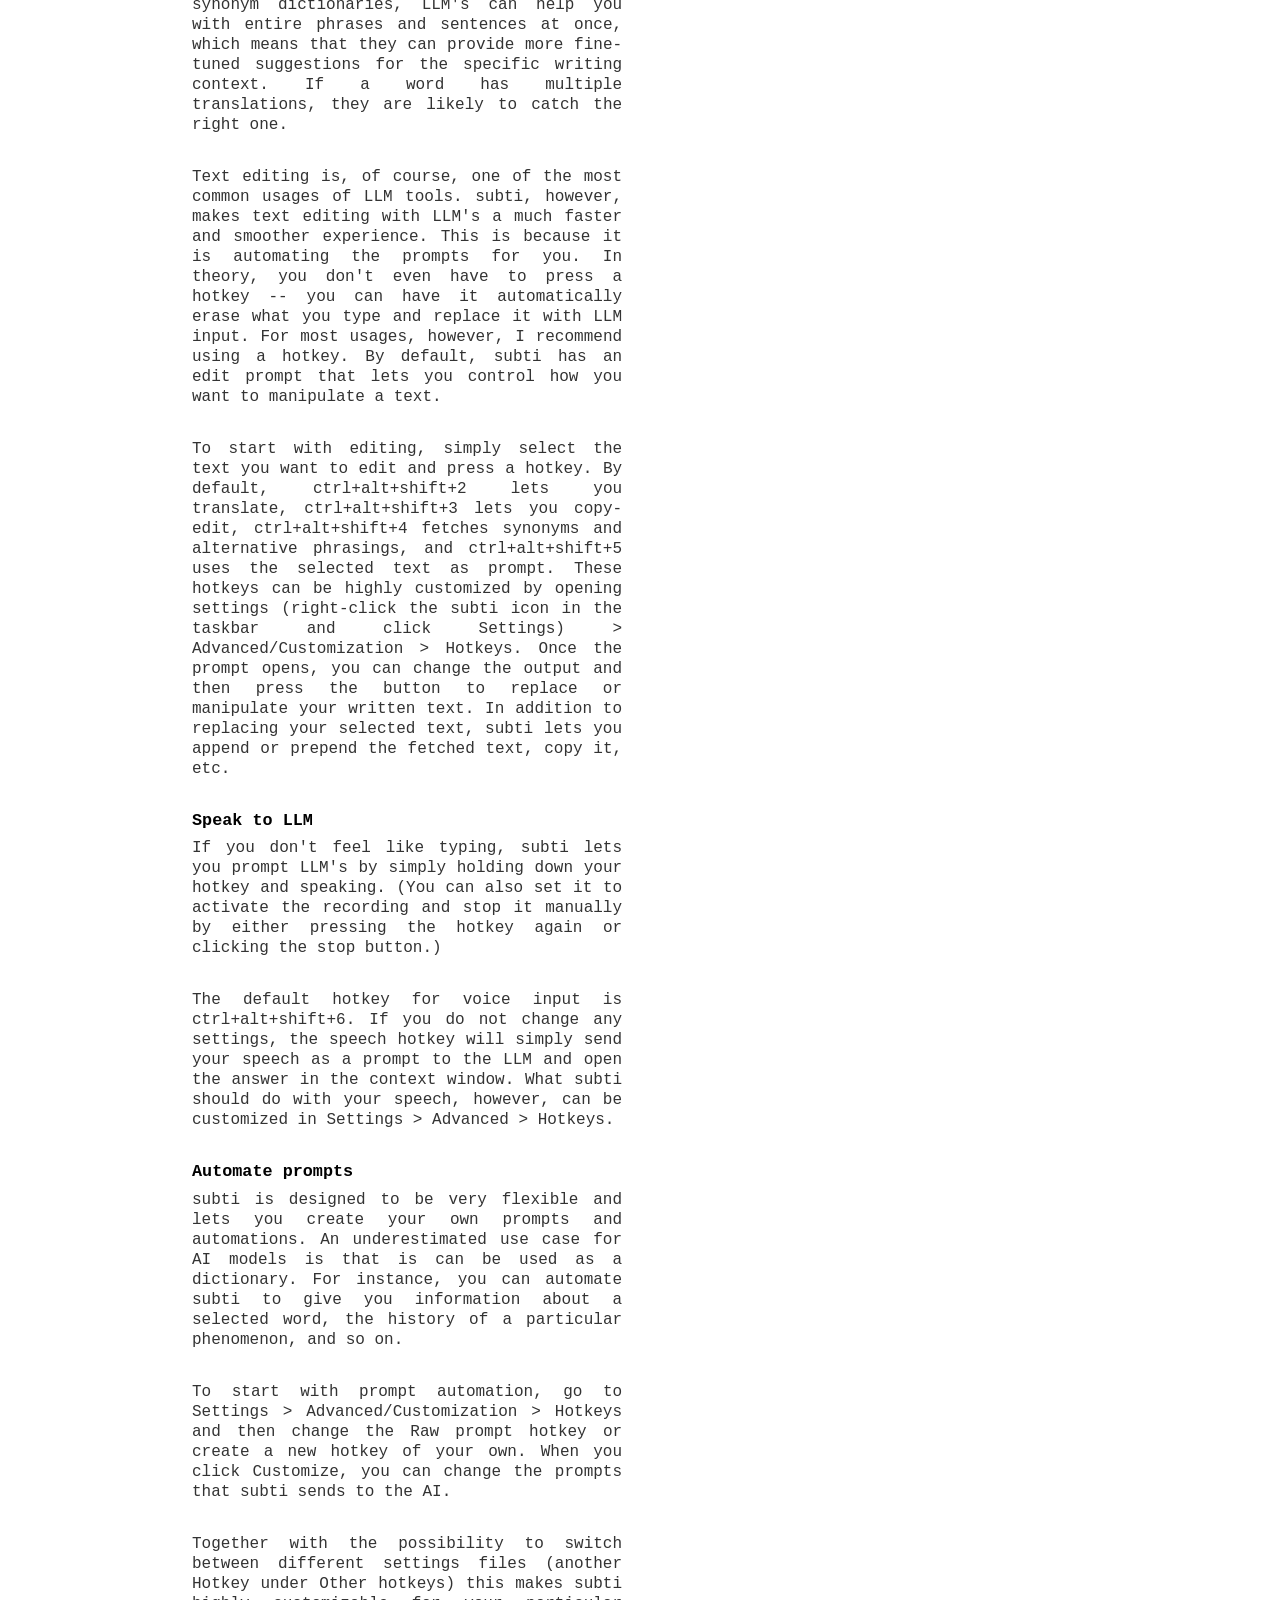
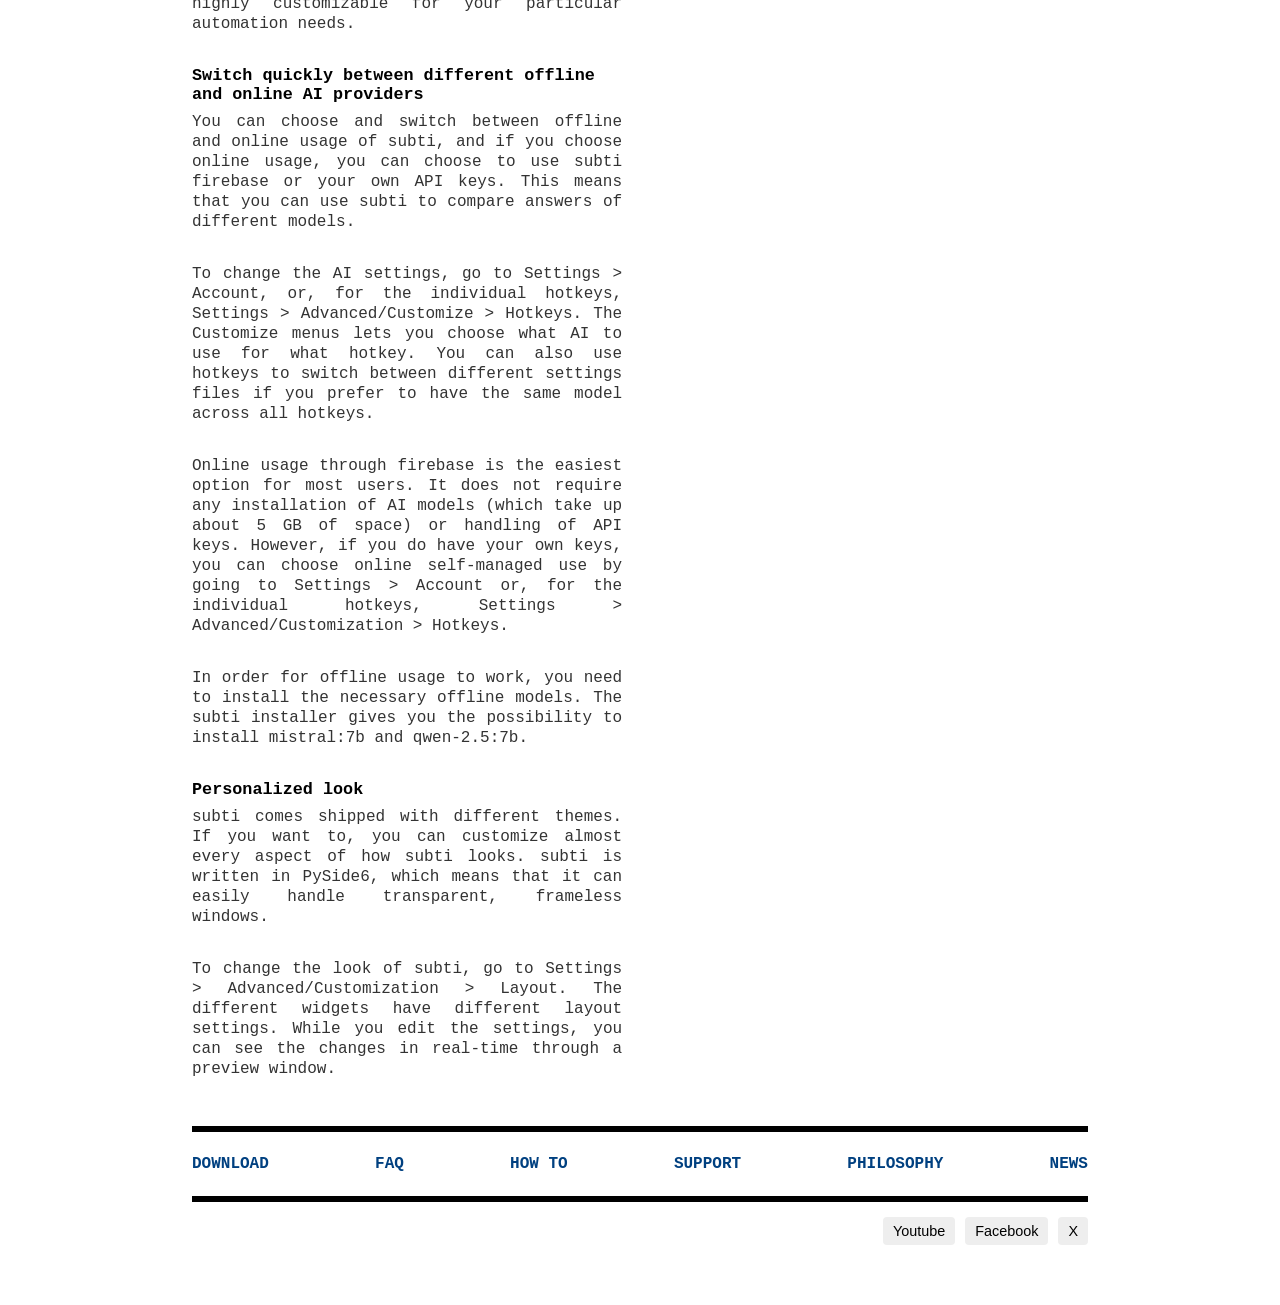
<file: howto.html>
<!DOCTYPE html>
<html lang="en">
<head>
  <meta charset="UTF-8">
  <meta name="viewport" content="width=device-width, initial-scale=1.0">
  <title>subti</title>
    <link rel="icon" type="image/png" href="icon.png">
  <link rel="stylesheet" href="styles.css">
  <script src="site.js" defer></script>
</head>
<body>

  <div class="container">
    
    <!-- Top header: big title + search -->
    <div class="header-top">
      <div class="big-title"><a href="index.html"><img src="logo.png" alt="subti"></a></div>
      <div class="search">
        <input type="search" placeholder="Search..." aria-label="Search this page">
      </div>
    </div>

    <!-- Black line under big title -->
    <div class="line-top"></div>

    <div class="menu">
      <div class="menu-options">
        <a href="download.html">DOWNLOAD</a>
        <a href="faq.html">FAQ</a>
        <a href="howto.html">HOW TO</a>
        <a href="support.html">SUPPORT</a>
        <a href="philosophy.html">PHILOSOPHY</a>
        <a href="news.html">NEWS</a>
      </div>
    </div>

    <div class="line-top"></div>


    <!-- Hero section -->
  <div class="hero">
  <div class="hero-text">
    <h2>How to</h2>
    <h4>The many use cases of subti</h4>
    <h6>Learning languages through subtitles</h6>
    <p>subti's live translation lets you learn a language passively through subtitles. The principle behind this has been well-documented in research. One of the reasons why Scandinavian countries, for instance, have high English proficiency is that they subtitle English TV shows instead of dubbing them.</p>
    
    <p>I find this feature especially useful for chat programs like WhatsApp, where the live subtitles teach me how to say what I want to say in the language I want to learn. Similarly, it works really well for Outlook or Word, where you do your day-to-day writing on the computer.</p>
    <p>To get started, open subti, choose your language for the live translation hotkey, close the Settings menu and press the hotkey. Now, anything you type will be translated in real-time as soon as you press ., !, ? or Enter. Of course, you can (and should) filter subti's reception of keys to the apps that you want to use it with. To do this, open settings by right-clicking the statusbar subti icon and clicking Settings, and click App filter settings on the Quickstart tab or under Advanced/Customization > Live translation.
    </p>
    <p>To make sure you do not log when you do not want to, subti has a statusbar widget that can show you when live translation is on and off. The statusbar widget can also show you what languages you are working with as well as many other settings.</p>
    <p>If you want real language immersion, you can also let subti read the subtitle aloud in your preferred language. To turn on this feature, go to Settings > Advanced/Customization > Hotkeys and check the check for Play sound. When trying to convert the answer to sound, subti first checks for installed text-to-voice languages, and if the language you've chosen is not installed, it reads it using TTS-edge streaming. Using online streaming is a little slower, however, so for heavy usage it is recommended to install the voice. See this link for how.</p>
    <h6>Editing text</h6>
    <p>subti can help you replace text in real-time. In fact, you can have it automatically erase what you type and replace it with LLM input. By default, however, there is an edit prompt that lets you control how you want to manipulate a text. Unlike dictionaries or synonym dictionaries, LLM's can help you with entire phrases and sentences at once, which means that they can provide more fine-tuned suggestions for the specific writing context. If a word has multiple translations, they are likely to catch the right one.</p>
    <p>Text editing is, of course, one of the most common usages of LLM tools. subti, however, makes text editing with LLM's a much faster and smoother experience. This is because it is automating the prompts for you. In theory, you don't even have to press a hotkey -- you can have it automatically erase what you type and replace it with LLM input. For most usages, however, I recommend using a hotkey. By default, subti has an edit prompt that lets you control how you want to manipulate a text.</p>
    <p>To start with editing, simply select the text you want to edit and press a hotkey. By default, ctrl+alt+shift+2 lets you translate, ctrl+alt+shift+3 lets you copy-edit, ctrl+alt+shift+4 fetches synonyms and alternative phrasings, and ctrl+alt+shift+5 uses the selected text as prompt. These hotkeys can be highly customized by opening settings (right-click the subti icon in the taskbar and click Settings) > Advanced/Customization > Hotkeys. Once the prompt opens, you can change the output and then press the button to replace or manipulate your written text. In addition to replacing your selected text, subti lets you append or prepend the fetched text, copy it, etc.</p>
    <h6>Speak to LLM</h6>
    <p>If you don't feel like typing, subti lets you prompt LLM's by simply holding down your hotkey and speaking. (You can also set it to activate the recording and stop it manually by either pressing the hotkey again or clicking the stop button.) </p>
    <p>The default hotkey for voice input is ctrl+alt+shift+6. If you do not change any settings, the speech hotkey will simply send your speech as a prompt to the LLM and open the answer in the context window. What subti should do with your speech, however, can be customized in Settings > Advanced > Hotkeys.</p>
    <h6>Automate prompts</h6>
    <p>subti is designed to be very flexible and lets you create your own prompts and automations. An underestimated use case for AI models is that is can be used as a dictionary. For instance, you can automate subti to give you information about a selected word, the history of a particular phenomenon, and so on.</p>
    <p>To start with prompt automation, go to Settings > Advanced/Customization > Hotkeys and then change the Raw prompt hotkey or create a new hotkey of your own. When you click Customize, you can change the prompts that subti sends to the AI.</p>
    <p>Together with the possibility to switch between different settings files (another Hotkey under Other hotkeys) this makes subti highly customizable for your particular automation needs.</p>
    <h6>Switch quickly between different offline and online AI providers</h6>
    <p>You can choose and switch between offline and online usage of subti, and if you choose online usage, you can choose to use subti firebase or your own API keys. This means that you can use subti to compare answers of different models.
    <p>To change the AI settings, go to Settings > Account, or, for the individual hotkeys, Settings > Advanced/Customize > Hotkeys. The Customize menus lets you choose what AI to use for what hotkey. You can also use hotkeys to switch between different settings files if you prefer to have the same model across all hotkeys.</p>
    <p>Online usage through firebase is the easiest option for most users. It does not require any installation of AI models (which take up about 5 GB of space) or handling of API keys. However, if you do have your own keys, you can choose online self-managed use by going to Settings > Account or, for the individual hotkeys, Settings > Advanced/Customization > Hotkeys.</p>
    <p>In order for offline usage to work, you need to install the necessary offline models. The subti installer gives you the possibility to install mistral:7b and qwen-2.5:7b.</p>
    <h6>Personalized look</h6>
    <p>subti comes shipped with different themes. If you want to, you can customize almost every aspect of how subti looks. subti is written in PySide6, which means that it can easily handle transparent, frameless windows.</p>
    <p>To change the look of subti, go to Settings > Advanced/Customization > Layout. The different widgets have different layout settings. While you edit the settings, you can see the changes in real-time through a preview window.</p>

  </div>
    <div class="hero-image">
      <img class="screenshot-preview" src="screenshot-preview.jpg" data-static="screenshot-preview.jpg" data-animated="screenshot-demo.gif" data-video="subti-demo.mp4" alt="subti preview">
      <img class="screenshot-preview" src="synonymselector-preview.jpg" data-static="synonymselector-preview.jpg" data-animated="synonymselector-demo.gif" data-video="synonymselector.mp4" alt="synonym selector preview">
      <img class="screenshot-preview" src="translation-preview.jpg" data-static="translation-preview.jpg" data-animated="translation-demo.gif" data-video="translation.mp4" alt="translation preview">
      <img class="screenshot-preview" src="auto-write-preview.jpg" data-static="auto-write-preview.jpg" data-animated="auto-write-demo.gif" data-video="auto-write.mp4" alt="auto-write preview">
      <img class="screenshot-preview" src="speechrecognition-preview.jpg" data-static="speechrecognition-preview.jpg" data-animated="speechrecognition-demo.gif" data-video="speechrecognition.mp4" alt="speech recognition preview">
    </div>
  </div>

  <div class="video-modal" id="video-modal">
    <div class="video-modal-backdrop"></div>
    <div class="video-modal-content">
      <button type="button" class="video-modal-close" aria-label="Close video">&times;</button>
      <video class="video-modal-player" controls></video>
    </div>
  </div>

    <div class="line-top"></div>

    <div class="menu">
      <div class="menu-options">
        <a href="download.html">DOWNLOAD</a>
        <a href="faq.html">FAQ</a>
        <a href="howto.html">HOW TO</a>
        <a href="support.html">SUPPORT</a>
        <a href="philosophy.html">PHILOSOPHY</a>
        <a href="news.html">NEWS</a>
      </div>
    </div>

    <!-- Divider below menu -->
    <div class="line-top"></div>
    <!-- Menu and social -->

      <div class="social-buttons">
        <button>Youtube</button>
        <button>Facebook</button>
        <button>X</button>
      </div>
    </div>
  </div>

</body>
</html>
</file>
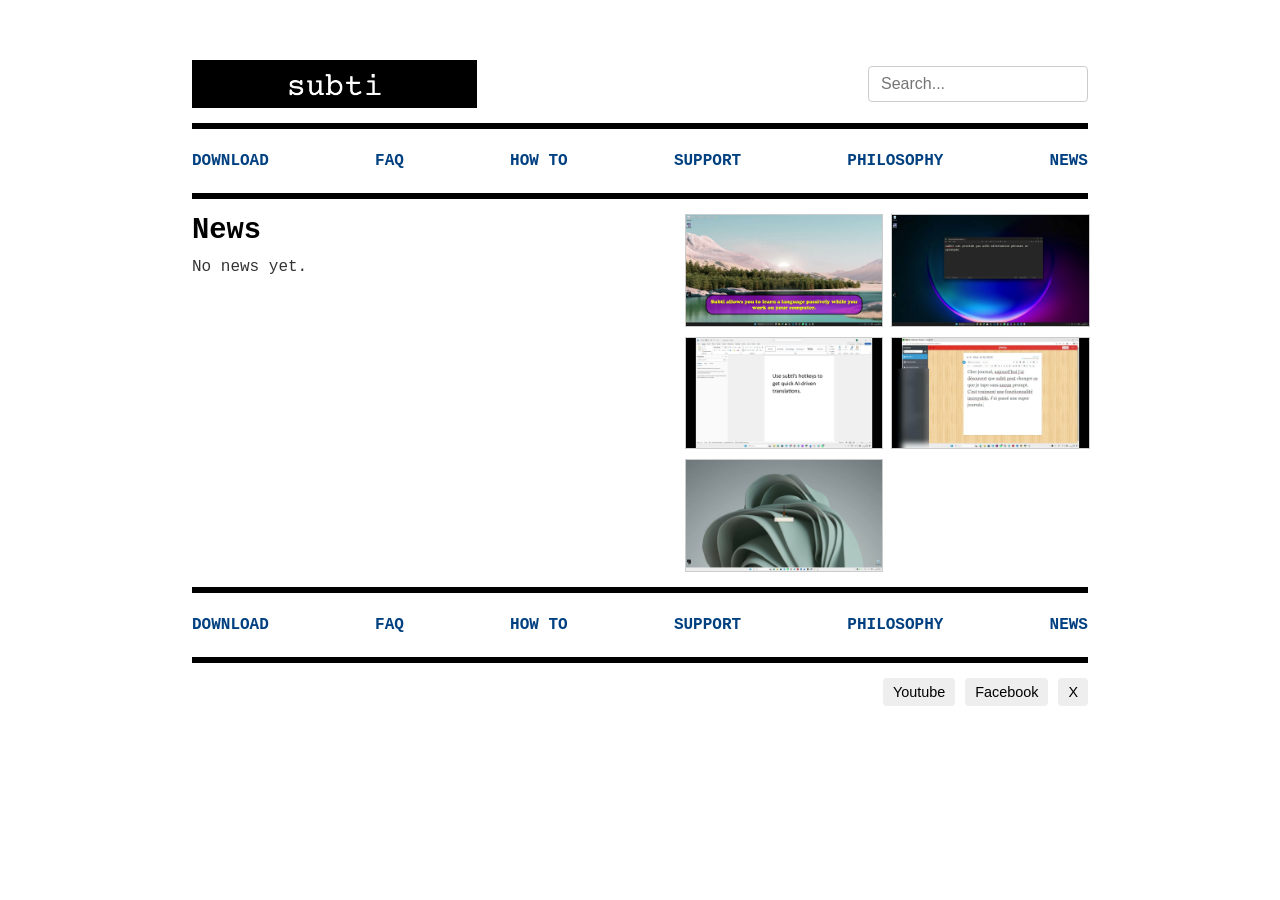
<file: news.html>
<!DOCTYPE html>
<html lang="en">
<head>
  <meta charset="UTF-8">
  <meta name="viewport" content="width=device-width, initial-scale=1.0">
  <title>subti</title>
    <link rel="icon" type="image/png" href="icon.png">
  <link rel="stylesheet" href="styles.css">
  <script src="site.js" defer></script>
</head>
<body>

  <div class="container">

    <!-- Top header: big title + search -->
    <div class="header-top">
      <div class="big-title"><a href="index.html"><img src="logo.png" alt="subti"></a></div>
      <div class="search">
        <input type="search" placeholder="Search..." aria-label="Search this page">
      </div>
    </div>

    <!-- Black line under big title -->
    <div class="line-top"></div>

    <div class="menu">
      <div class="menu-options">
        <a href="download.html">DOWNLOAD</a>
        <a href="faq.html">FAQ</a>
        <a href="howto.html">HOW TO</a>
        <a href="support.html">SUPPORT</a>
        <a href="philosophy.html">PHILOSOPHY</a>
        <a href="news.html">NEWS</a>
      </div>
    </div>

    <div class="line-top"></div>

    <div class="hero">
    <div class="hero-text">
      <h2>News</h2>
      <p>No news yet.</p>
    </div>
    <div class="hero-image">
      <img class="screenshot-preview" src="screenshot-preview.jpg" data-static="screenshot-preview.jpg" data-animated="screenshot-demo.gif" data-video="subti-demo.mp4" alt="subti preview">
      <img class="screenshot-preview" src="synonymselector-preview.jpg" data-static="synonymselector-preview.jpg" data-animated="synonymselector-demo.gif" data-video="synonymselector.mp4" alt="synonym selector preview">
      <img class="screenshot-preview" src="translation-preview.jpg" data-static="translation-preview.jpg" data-animated="translation-demo.gif" data-video="translation.mp4" alt="translation preview">
      <img class="screenshot-preview" src="auto-write-preview.jpg" data-static="auto-write-preview.jpg" data-animated="auto-write-demo.gif" data-video="auto-write.mp4" alt="auto-write preview">
      <img class="screenshot-preview" src="speechrecognition-preview.jpg" data-static="speechrecognition-preview.jpg" data-animated="speechrecognition-demo.gif" data-video="speechrecognition.mp4" alt="speech recognition preview">
    </div>
    </div>

    <div class="video-modal" id="video-modal">
      <div class="video-modal-backdrop"></div>
      <div class="video-modal-content">
        <button type="button" class="video-modal-close" aria-label="Close video">&times;</button>
        <video class="video-modal-player" controls></video>
      </div>
    </div>

    <div class="line-top"></div>

    <div class="menu">
      <div class="menu-options">
        <a href="download.html">DOWNLOAD</a>
        <a href="faq.html">FAQ</a>
        <a href="howto.html">HOW TO</a>
        <a href="support.html">SUPPORT</a>
        <a href="philosophy.html">PHILOSOPHY</a>
        <a href="news.html">NEWS</a>
      </div>
    </div>

    <!-- Divider below menu -->
    <div class="line-top"></div>

    <div class="social-buttons">
      <button>Youtube</button>
      <button>Facebook</button>
      <button>X</button>
    </div>
  </div>

</body>
</html>
</file>
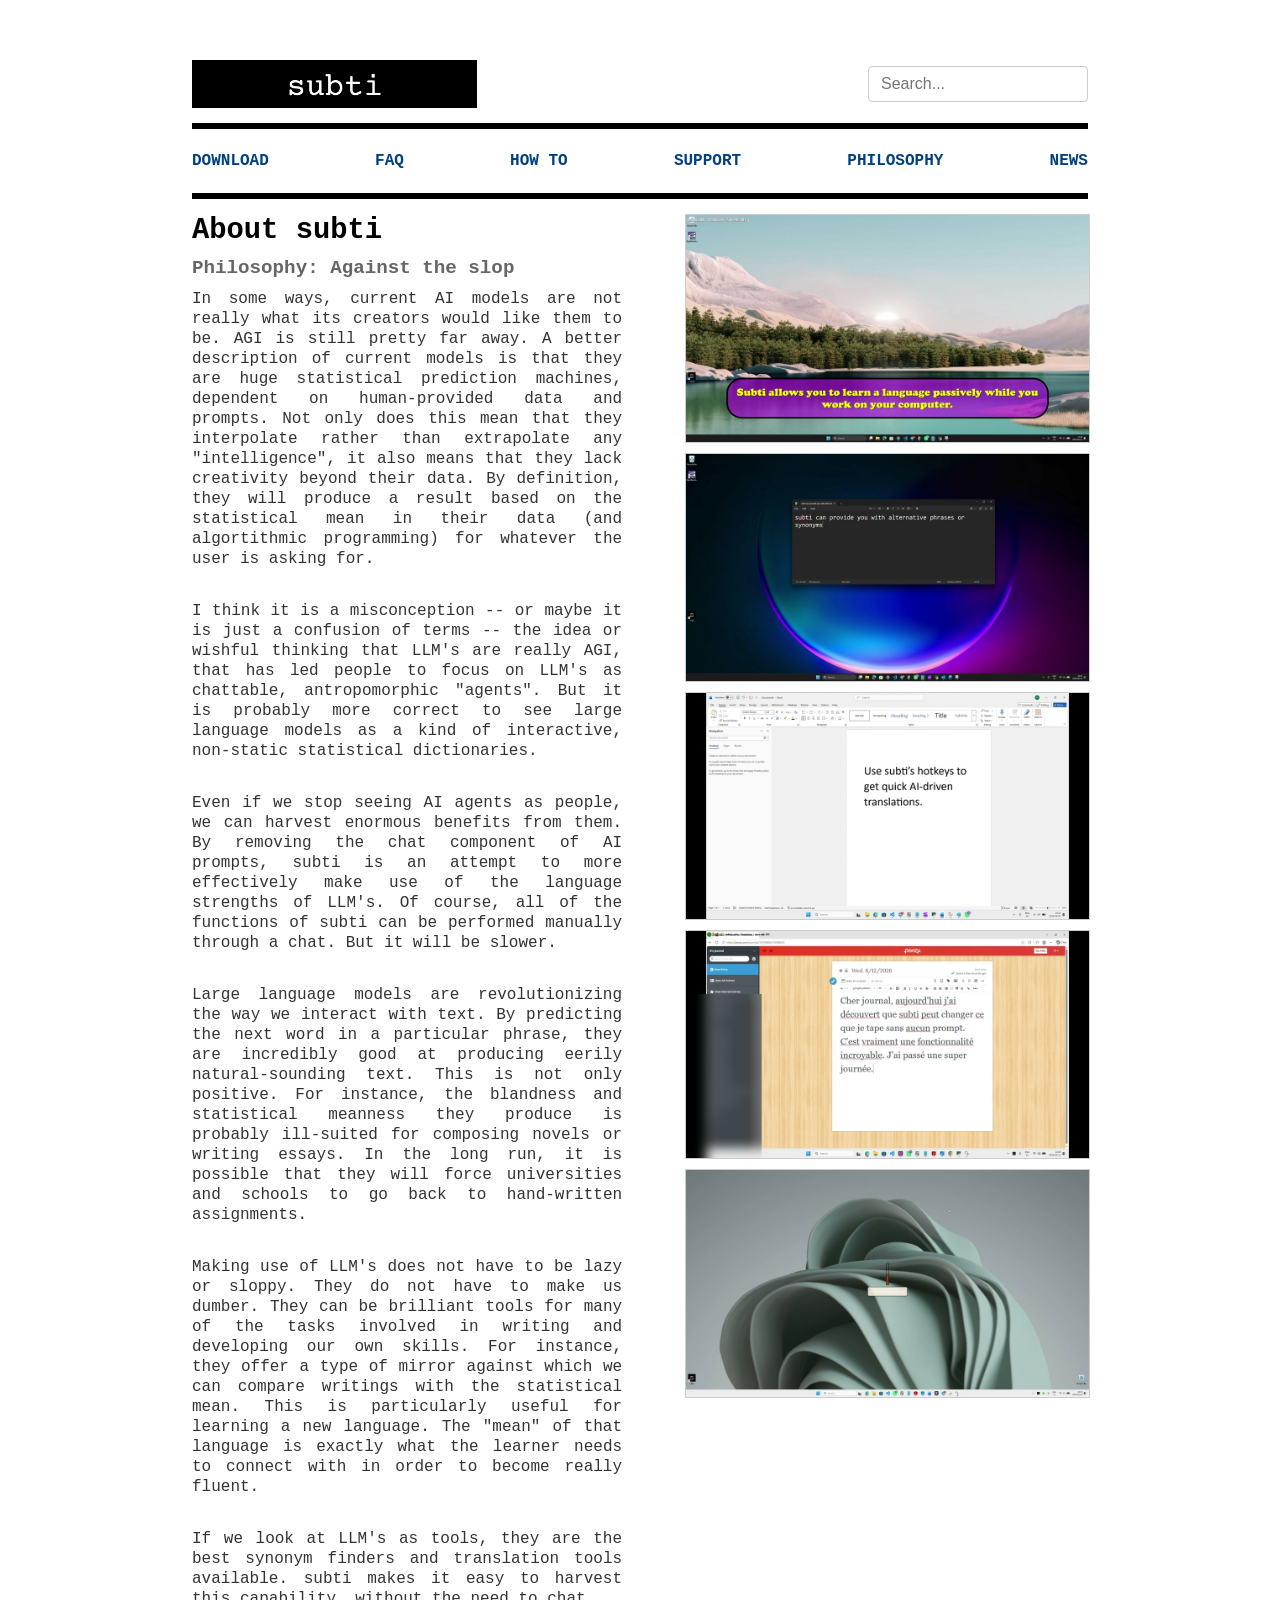
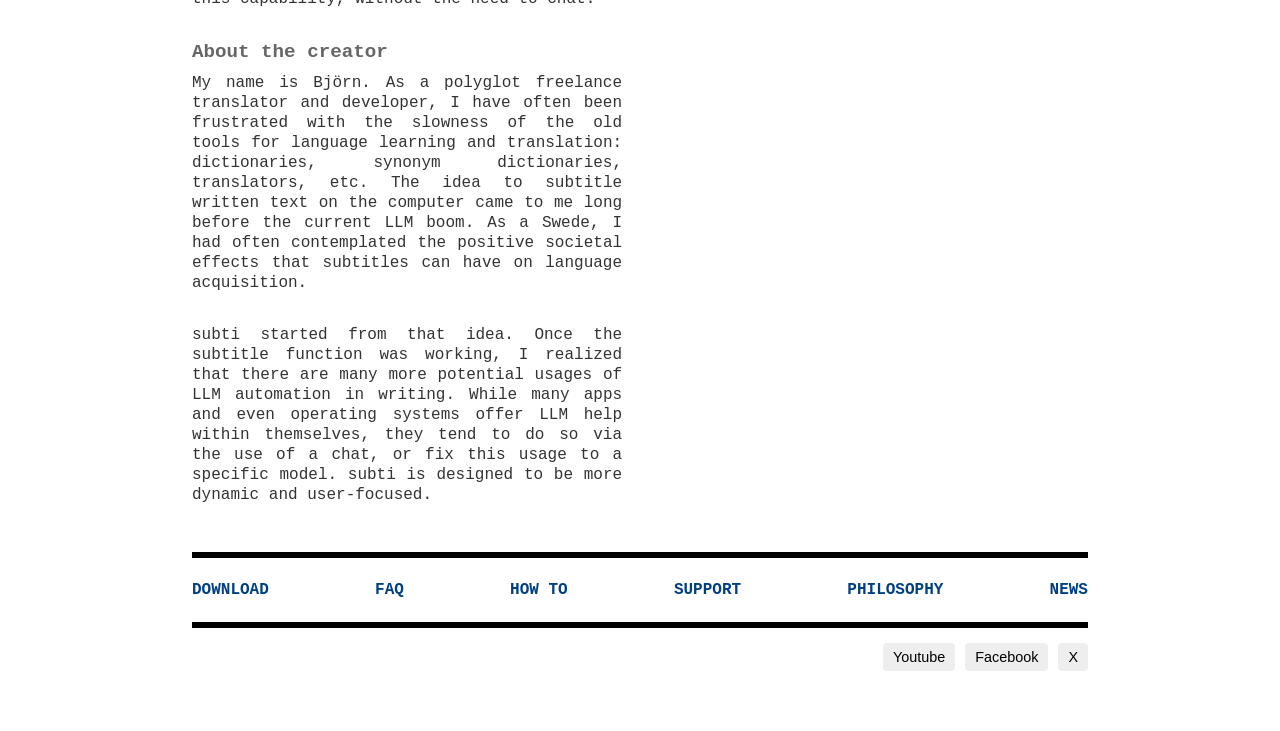
<file: philosophy.html>
<!DOCTYPE html>
<html lang="en">
<head>
  <meta charset="UTF-8">
  <meta name="viewport" content="width=device-width, initial-scale=1.0">
  <title>subti</title>
    <link rel="icon" type="image/png" href="icon.png">
  <link rel="stylesheet" href="styles.css">
  <script src="site.js" defer></script>
</head>
<body>

  <div class="container">
    
    <!-- Top header: big title + search -->
    <div class="header-top">
      <div class="big-title"><a href="index.html"><img src="logo.png" alt="subti"></a></div>
      <div class="search">
        <input type="search" placeholder="Search..." aria-label="Search this page">
      </div>
    </div>

    <!-- Black line under big title -->
    <div class="line-top"></div>

    <div class="menu">
      <div class="menu-options">
        <a href="download.html">DOWNLOAD</a>
        <a href="faq.html">FAQ</a>
        <a href="howto.html">HOW TO</a>
        <a href="support.html">SUPPORT</a>
        <a href="philosophy.html">PHILOSOPHY</a>
        <a href="news.html">NEWS</a>
      </div>
    </div>

    <div class="line-top"></div>


    <!-- Hero section -->
  <div class="hero">
  <div class="hero-text">
    <h2>About subti</h2>
    <h4>Philosophy: Against the slop</h4>
    <p>In some ways, current AI models are not really what its creators would like them to be. AGI is still pretty far away. A better description of current models is that they are huge statistical prediction machines, dependent on human-provided data and prompts. Not only does this mean that they interpolate rather than extrapolate any "intelligence", it also means that they lack creativity beyond their data. By definition, they will produce a result based on the statistical mean in their data (and algortithmic programming) for whatever the user is asking for.</p>

    <p>I think it is a misconception -- or maybe it is just a confusion of terms -- the idea or wishful thinking that LLM's are really AGI, that has led people to focus on LLM's as chattable, antropomorphic "agents". But it is probably more correct to see large language models as a kind of interactive, non-static statistical dictionaries.
      
    <p>Even if we stop seeing AI agents as people, we can harvest enormous benefits from them. By removing the chat component of AI prompts, subti is an attempt to more effectively make use of the language strengths of LLM's. Of course, all of the functions of subti can be performed manually through a chat. But it will be slower.</p>

    <p>Large language models are revolutionizing the way we interact with text. By predicting the next word in a particular phrase, they are incredibly good at producing eerily natural-sounding text. This is not only positive. For instance, the blandness and statistical meanness they produce is probably ill-suited for composing novels or writing essays. In the long run, it is possible that they will force universities and schools to go back to hand-written assignments.</p>

    <p>Making use of LLM's does not have to be lazy or sloppy. They do not have to make us dumber. They can be brilliant tools for many of the tasks involved in writing and developing our own skills. For instance, they offer a type of mirror against which we can compare writings with the statistical mean. This is particularly useful for learning a new language. The "mean" of that language is exactly what the learner needs to connect with in order to become really fluent.</p>

    <p>If we look at LLM's as tools, they are the best synonym finders and translation tools available. subti makes it easy to harvest this capability, without the need to chat.</p>

    <h4>About the creator</h4>
    <p>My name is Björn. As a polyglot freelance translator and developer, I have often been frustrated with the slowness of the old tools for language learning and translation: dictionaries, synonym dictionaries, translators, etc. The idea to subtitle written text on the computer came to me long before the current LLM boom. As a Swede, I had often contemplated the positive societal effects that subtitles can have on language acquisition.</p>

    <p>subti started from that idea. Once the subtitle function was working, I realized that there are many more potential usages of LLM automation in writing. While many apps and even operating systems offer LLM help within themselves, they tend to do so via the use of a chat, or fix this usage to a specific model. subti is designed to be more dynamic and user-focused.</p>

  </div>
    <div class="hero-image">
      <img class="screenshot-preview" src="screenshot-preview.jpg" data-static="screenshot-preview.jpg" data-animated="screenshot-demo.gif" data-video="subti-demo.mp4" alt="subti preview">
      <img class="screenshot-preview" src="synonymselector-preview.jpg" data-static="synonymselector-preview.jpg" data-animated="synonymselector-demo.gif" data-video="synonymselector.mp4" alt="synonym selector preview">
      <img class="screenshot-preview" src="translation-preview.jpg" data-static="translation-preview.jpg" data-animated="translation-demo.gif" data-video="translation.mp4" alt="translation preview">
      <img class="screenshot-preview" src="auto-write-preview.jpg" data-static="auto-write-preview.jpg" data-animated="auto-write-demo.gif" data-video="auto-write.mp4" alt="auto-write preview">
      <img class="screenshot-preview" src="speechrecognition-preview.jpg" data-static="speechrecognition-preview.jpg" data-animated="speechrecognition-demo.gif" data-video="speechrecognition.mp4" alt="speech recognition preview">
    </div>
  </div>

  <div class="video-modal" id="video-modal">
    <div class="video-modal-backdrop"></div>
    <div class="video-modal-content">
      <button type="button" class="video-modal-close" aria-label="Close video">&times;</button>
      <video class="video-modal-player" controls></video>
    </div>
  </div>

    <div class="line-top"></div>

    <div class="menu">
      <div class="menu-options">
        <a href="download.html">DOWNLOAD</a>
        <a href="faq.html">FAQ</a>
        <a href="howto.html">HOW TO</a>
        <a href="support.html">SUPPORT</a>
        <a href="philosophy.html">PHILOSOPHY</a>
        <a href="news.html">NEWS</a>
      </div>
    </div>


    <!-- Divider below menu -->
    <div class="line-top"></div>
    <!-- Menu and social -->

      <div class="social-buttons">
        <button>Youtube</button>
        <button>Facebook</button>
        <button>X</button>
      </div>
    </div>
  </div>

</body>
</html>
</file>
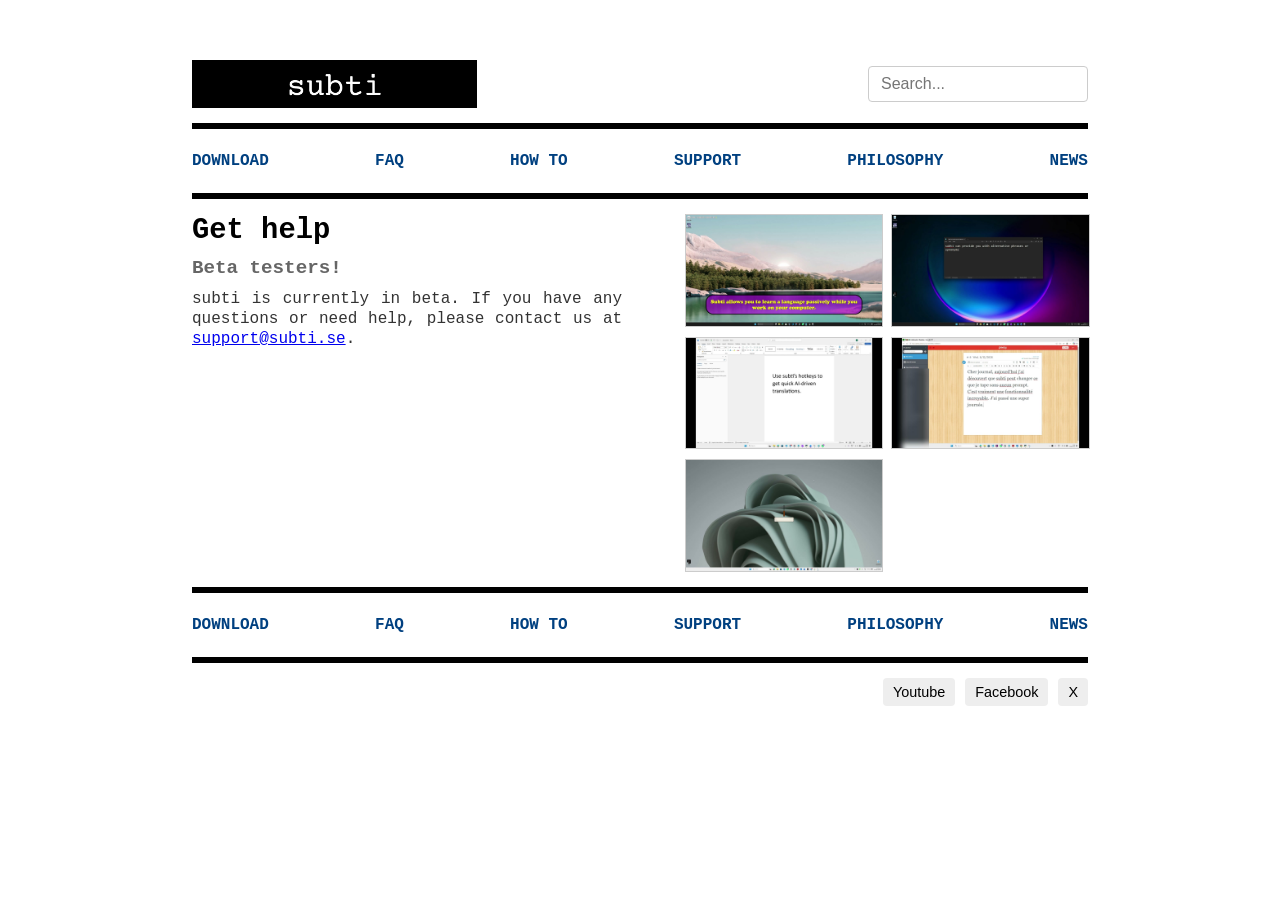
<file: support.html>
<!DOCTYPE html>
<html lang="en">
<head>
  <meta charset="UTF-8">
  <meta name="viewport" content="width=device-width, initial-scale=1.0">
  <title>subti</title>
    <link rel="icon" type="image/png" href="icon.png">
  <link rel="stylesheet" href="styles.css">
  <script src="site.js" defer></script>
</head>
<body>

  <div class="container">
    
    <!-- Top header: big title + search -->
    <div class="header-top">
      <div class="big-title"><a href="index.html"><img src="logo.png" alt="subti"></a></div>
      <div class="search">
        <input type="search" placeholder="Search..." aria-label="Search this page">
      </div>
    </div>

    <!-- Black line under big title -->
    <div class="line-top"></div>

    <div class="menu">
      <div class="menu-options">
        <a href="download.html">DOWNLOAD</a>
        <a href="faq.html">FAQ</a>
        <a href="howto.html">HOW TO</a>
        <a href="support.html">SUPPORT</a>
        <a href="philosophy.html">PHILOSOPHY</a>
        <a href="news.html">NEWS</a>
      </div>
    </div>

    <div class="line-top"></div>


    <!-- Hero section -->
  <div class="hero">
  <div class="hero-text">
    <h2>Get help</h2>
    <h4>Beta testers!</h4>
    <p>subti is currently in beta. If you have any questions or need help, please contact us at <a href="mailto:support@subti.se">support@subti.se</a>.</p>
  </div>
    <div class="hero-image">
      <img class="screenshot-preview" src="screenshot-preview.jpg" data-static="screenshot-preview.jpg" data-animated="screenshot-demo.gif" data-video="subti-demo.mp4" alt="subti preview">
      <img class="screenshot-preview" src="synonymselector-preview.jpg" data-static="synonymselector-preview.jpg" data-animated="synonymselector-demo.gif" data-video="synonymselector.mp4" alt="synonym selector preview">
      <img class="screenshot-preview" src="translation-preview.jpg" data-static="translation-preview.jpg" data-animated="translation-demo.gif" data-video="translation.mp4" alt="translation preview">
      <img class="screenshot-preview" src="auto-write-preview.jpg" data-static="auto-write-preview.jpg" data-animated="auto-write-demo.gif" data-video="auto-write.mp4" alt="auto-write preview">
      <img class="screenshot-preview" src="speechrecognition-preview.jpg" data-static="speechrecognition-preview.jpg" data-animated="speechrecognition-demo.gif" data-video="speechrecognition.mp4" alt="speech recognition preview">
    </div>
  </div>

  <div class="video-modal" id="video-modal">
    <div class="video-modal-backdrop"></div>
    <div class="video-modal-content">
      <button type="button" class="video-modal-close" aria-label="Close video">&times;</button>
      <video class="video-modal-player" controls></video>
    </div>
  </div>

    <div class="line-top"></div>

    <div class="menu">
      <div class="menu-options">
        <a href="download.html">DOWNLOAD</a>
        <a href="faq.html">FAQ</a>
        <a href="howto.html">HOW TO</a>
        <a href="support.html">SUPPORT</a>
        <a href="philosophy.html">PHILOSOPHY</a>
        <a href="news.html">NEWS</a>
      </div>
    </div>


    <!-- Divider below menu -->
    <div class="line-top"></div>
    <!-- Menu and social -->

      <div class="social-buttons">
        <button>Youtube</button>
        <button>Facebook</button>
        <button>X</button>
      </div>
    </div>
  </div>

</body>
</html>
</file>
<file: styles.css>
body {
  font-family: Arial, sans-serif;
  margin: 0;
  background-color: #fff;
  display: flex;
  justify-content: center;
  padding: 40px 0;
}

.container {
  width: 70%;
  background-color: #fff;
  padding: 20px;
  min-height: 40vh;
}

/* Top header with big title and search */
.header-top {
  display: flex;
  justify-content: space-between;
  align-items: center;
  margin-bottom: 10px;
}

.big-title img {
  height: 3rem;
  width: 100%;
  object-fit: contain;
  max-height: 3rem;
  max-width: 100%;
  display: block;
}

.search input {
  padding: 8px 12px;
  font-size: 1rem;
  width: 220px;
  border-radius: 4px;
  border: 1px solid #ccc;
}

mark.search-hit {
  background-color: #eee;
  padding: 0 2px;
}

mark.search-hit-current {
  outline: 2px solid black;
}

.search-results {
  font-family: 'Courier New', serif;
  color: #333;
  margin: 15px 0;
}

.search-results a {
  color: #004080;
  text-decoration: underline;
}

.search-results a:hover {
  text-decoration: none;
}

.search-results ul {
  margin: 0;
  padding-left: 1.2em;
}

.search-results li {
  margin: 0 0 0.75em 0;
}

.search-results .search-meta {
  color: #666;
  font-size: 0.95rem;
}

.search-results .search-error {
  color: #666;
}

/* Black line under big title + search */
.line-top {
  height: 6px;
  background-color: black;
  margin: 15px 0;
}

/* Hero section */
.hero {
  display: flex;
  justify-content: space-between;
  align-items: flex-start;
  margin-bottom: 15px;
}

.hero-text {
  max-width: 48%;
  min-height: 30%;
}

.hero-text.full-width {
  max-width: 100%;
}

.hero-text h2 {
  font-size: 1.8rem;
  font-family: 'Courier New', serif;
  margin: 0 0 10px 0;
  color: #000000;
}

.hero-text h4 {
  font-size: 1.2rem;
  font-family: 'Courier New', serif;
  margin: 0 0 10px 0;
  color: #666;
}

.hero-text h6 {
  font-size: 1.05rem;
  font-family: 'Courier New', serif;
  margin: 1.25em 0 0.5em 0;
  color: #000000;
}

.hero-text p {
  font-size: 1rem;
  margin: 0 0 2em 0;
  font-family: 'Courier New', serif;
  color: #333;
  line-height: 1.25;
  text-align: justify;
  text-justify: inter-word;
  hyphens: auto;
}

.hero-image {
  width: 45%;
  flex-shrink: 0;
  display: grid;
  grid-template-columns: repeat(2, 1fr);
  gap: 10px;
  align-content: start;
}

.hero-image.stacked {
  grid-template-columns: 1fr;
}

.hero-image img {
  width: 100%;
  height: auto;
  border: 1px solid #ccc;
}

.screenshot-preview {
  cursor: pointer;
}

.video-modal {
  display: none;
  position: fixed;
  inset: 0;
  z-index: 1000;
  align-items: center;
  justify-content: center;
}

.video-modal.is-open {
  display: flex;
}

.video-modal-backdrop {
  position: absolute;
  inset: 0;
  background: rgba(0, 0, 0, 0.75);
}

.video-modal-content {
  position: relative;
  width: min(90vw, 960px);
  z-index: 1;
}

.video-modal-player {
  width: 100%;
  height: auto;
  display: block;
  background: #000;
  border-radius: 4px;
}

.video-modal-close {
  position: absolute;
  top: -40px;
  right: 0;
  background: none;
  border: none;
  color: #fff;
  font-size: 2rem;
  line-height: 1;
  cursor: pointer;
  padding: 4px 8px;
}

.download-link {
  display: inline-block;
  font-size: 1rem;
  font-family: 'Courier New', serif;
  color: #333;
  text-decoration: underline;
  margin: 0 0 1.25em 0;
}

.download-link:hover {
  text-decoration: none;
}

.version-table {
  width: 100%;
  border-collapse: collapse;
  font-family: 'Courier New', serif;
  color: #333;
}

.version-table th,
.version-table td {
  border: 1px solid #ccc;
  padding: 10px 12px;
  vertical-align: top;
  text-align: left;
}

.version-table th {
  background-color: #eee;
}

.version-table ul {
  margin: 0;
  padding-left: 1.2em;
}

.version-table li {
  margin: 0 0 0.35em 0;
}

/* Menu section */
.menu {
  display: flex;
  justify-content: center;
  align-items: center;
  margin: 0;
  padding: 8px 0;
}

.menu-options {
  display: flex;
  justify-content: space-between;
  width: 100%;
  font-weight: bold;
  color: #004080;
  font-family: 'Courier New', serif;
}

.menu-options a {
  color: inherit;
  text-decoration: none;
}

.menu-options a:hover {
  text-decoration: underline;
}

.social-buttons {
  display: flex;
  justify-content: right;
  gap: 10px;
}

.social-buttons button {
  border: none;
  padding: 6px 10px;
  border-radius: 4px;
  background-color: #eee;
  cursor: pointer;
  font-size: 0.9rem;
}

.feature-list {
  font-size: 1rem;
  margin: 10px 0 0 20px;
  font-family: 'Courier New', serif;
  color: #333;
  padding-left: 20px;
}

.feature-list li {
  margin-bottom: 10px;
}
</file>
